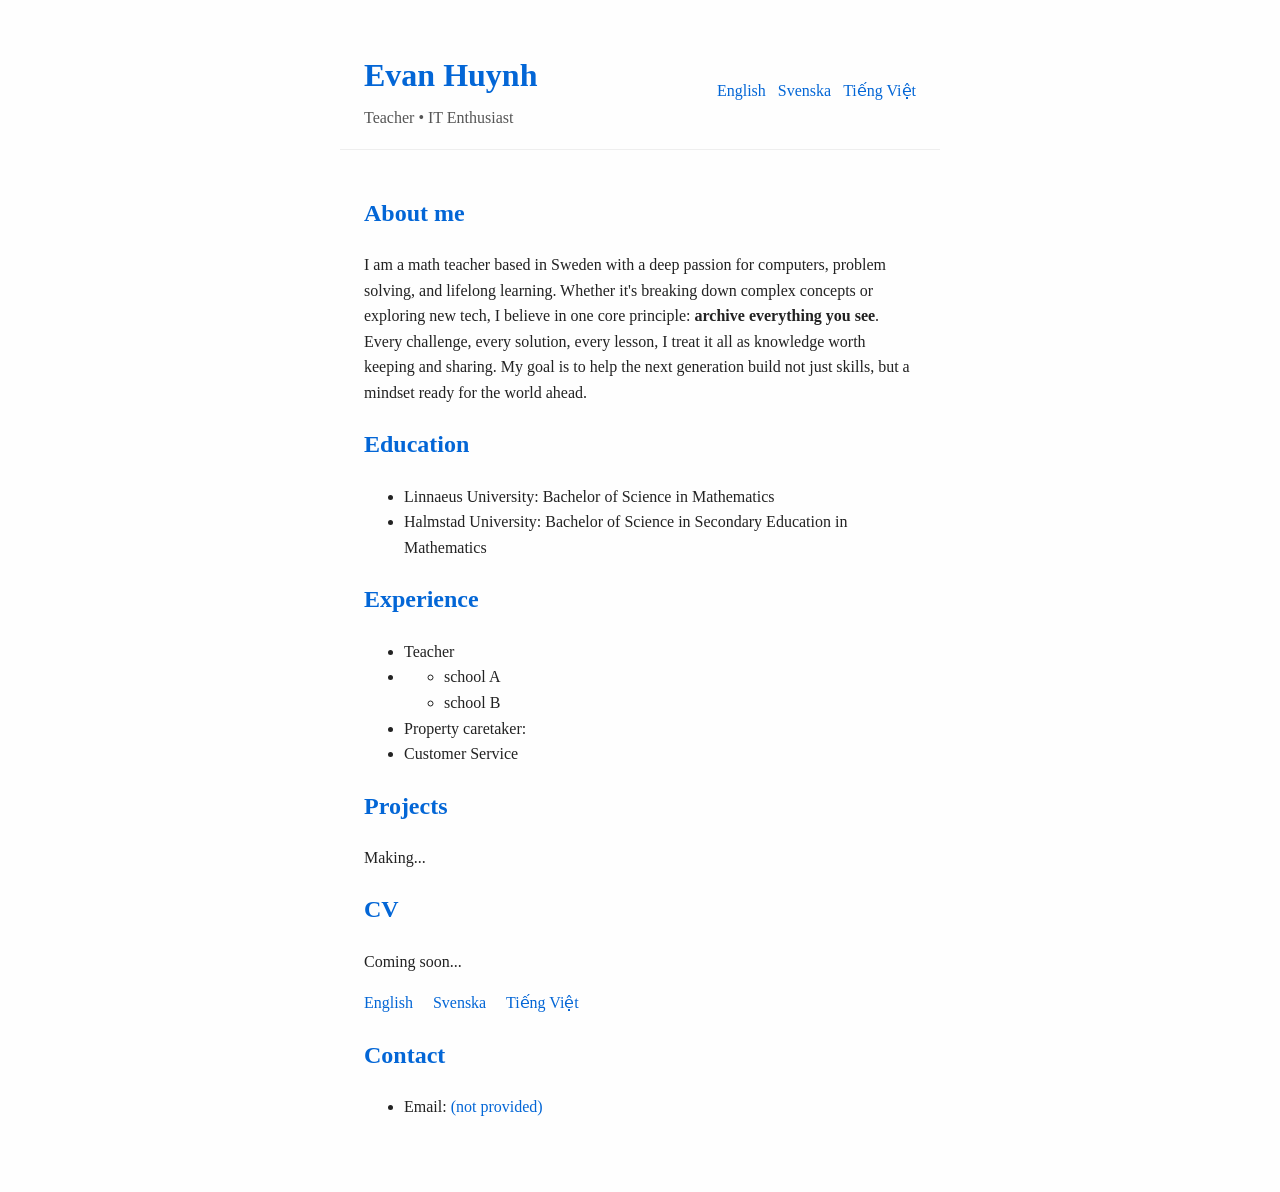
<file: index.html>
<!DOCTYPE html>
<html lang="en">
<head>
  <meta charset="utf-8">
  <meta name="viewport" content="width=device-width,initial-scale=1">
  <title>Redirecting…</title>
  <meta http-equiv="refresh" content="0;url=index_en.html">
  <link rel="stylesheet" href="style.css">
</head>
<body>
  <p>If you are not redirected automatically, follow this <a href="index_en.html">link to English</a>.</p>
</body>
</html>
<!DOCTYPE html>
<html lang="en">
<head>
  <meta charset="UTF-8" />
  <meta name="viewport" content="width=device-width, initial-scale=1" />
  <title>Evan Huynh - Landing Page</title>
  <link rel="stylesheet" href="style.css">
</head>
<body>
    <div class="layout-wrap" style="min-height:100vh;display:flex;flex-direction:row;height:100vh;">
      <!-- Sidebar / left column -->
      <aside class="sidebar" style="flex:0 0 300px;box-sizing:border-box;padding:24px;background:#fafafa;border-right:1px solid #eee;">
        <div class="brand">
          <h1 style="margin:0 0 8px 0;">Evan Huynh</h1>
          <p class="subtitle" style="margin:0 0 16px 0;color:#555;">Teacher • IT Enthusiast</p>
        </div>
        <nav class="lang-nav" style="display:flex;flex-direction:column;gap:8px;">
          <a href="index_en.html" target="content-frame">English</a>
          <a href="index_sv.html" target="content-frame">Svenska</a>
          <a href="index_vi.html" target="content-frame">Tiếng Việt</a>
        </nav>
        <div style="margin-top:18px;color:#666;font-size:0.9rem;">
          <p style="margin:0 0 6px 0">This site avoids JavaScript for language switching.</p>
          <p style="margin:0">Click a language to load the content on the right.</p>
        </div>
      </aside>

      <!-- Content / right column -->
      <main class="content" style="flex:1 1 auto;min-height:0;display:flex;flex-direction:column;">
        <iframe id="content-frame" name="content-frame" src="index_en.html" title="Content" style="width:100%;height:100%;border:0;display:block;flex:1 1 auto;">
          Your browser does not support iframes. Open the English page directly: <a href="index_en.html">English</a>
        </iframe>
      </main>
    </div>

    <footer class="site-footer" style="padding:12px 24px;border-top:1px solid #eee;background:#fff;">
      <div class="container" style="max-width:1000px;margin:0 auto;display:flex;justify-content:space-between;align-items:center;">
        <p style="margin:0">&copy; <span id="year">2025</span> Evan Huynh</p>
        <p style="margin:0;color:#666;font-size:0.85rem;">Small, static, and simple — no JavaScript for language switching.</p>
      </div>
    </footer>

    <style>
      /* Responsive behavior: stack sidebar on small viewports */
      html,body { height:100%; margin:0; padding:0; }
      .layout-wrap { box-sizing:border-box; }

      /* Base link styles inside sidebar to avoid overflow */
      .lang-nav a { display:block; word-break:break-word; }

      @media (max-width: 800px) {
        /* Stack sidebar on small screens and let the iframe fill remaining viewport */
        .layout-wrap { flex-direction: column; height:100vh; }
        .sidebar { flex: 0 0 auto; width: 100%; border-right: none; border-bottom: 1px solid #eee; padding:12px; }
        .sidebar h1 { font-size:1.25rem; margin-bottom:6px; }
        .sidebar .subtitle { font-size:0.9rem; }
        .lang-nav { gap:6px; }
        .lang-nav a { padding:6px 0; font-size:1rem; }

        /* Ensure the content column grows and the iframe fills available space without causing page overflow */
        .content { flex: 1 1 auto; min-height:0; display:flex; flex-direction:column; }
        .content iframe { flex:1 1 auto; height:auto; min-height:0; }

        /* Prevent horizontal overflow from long content inside iframe or sidebar */
        body, .layout-wrap, .sidebar, .content, iframe { max-width:100%; overflow-x:hidden; }
      }
    </style>
</body>
</html>
</file>
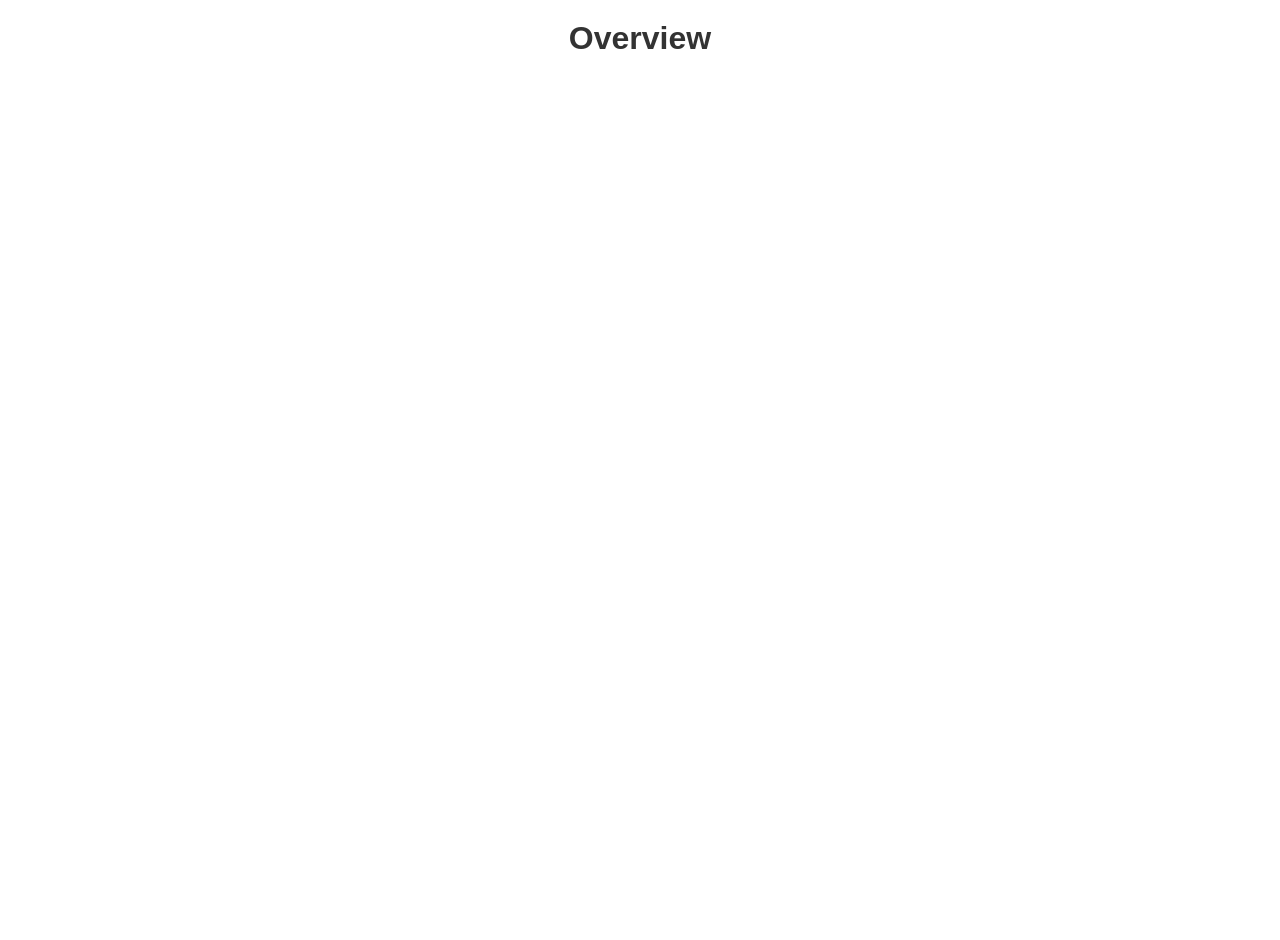
<file: Maple-Progression-Tracker/index.html>
<!DOCTYPE html>
<html lang="en">
<head>
    <meta charset="UTF-8"/>
    <meta content="width=device-width, initial-scale=1" name="viewport"/>
    <title>MapleStory Tracker</title>
    <meta content="0;url=html/overview.html" http-equiv="refresh">
</head>
<body>
<p>Redirecting to <a href="html/overview.html">overview page</a>...</p>
</body>
</html>
</file>
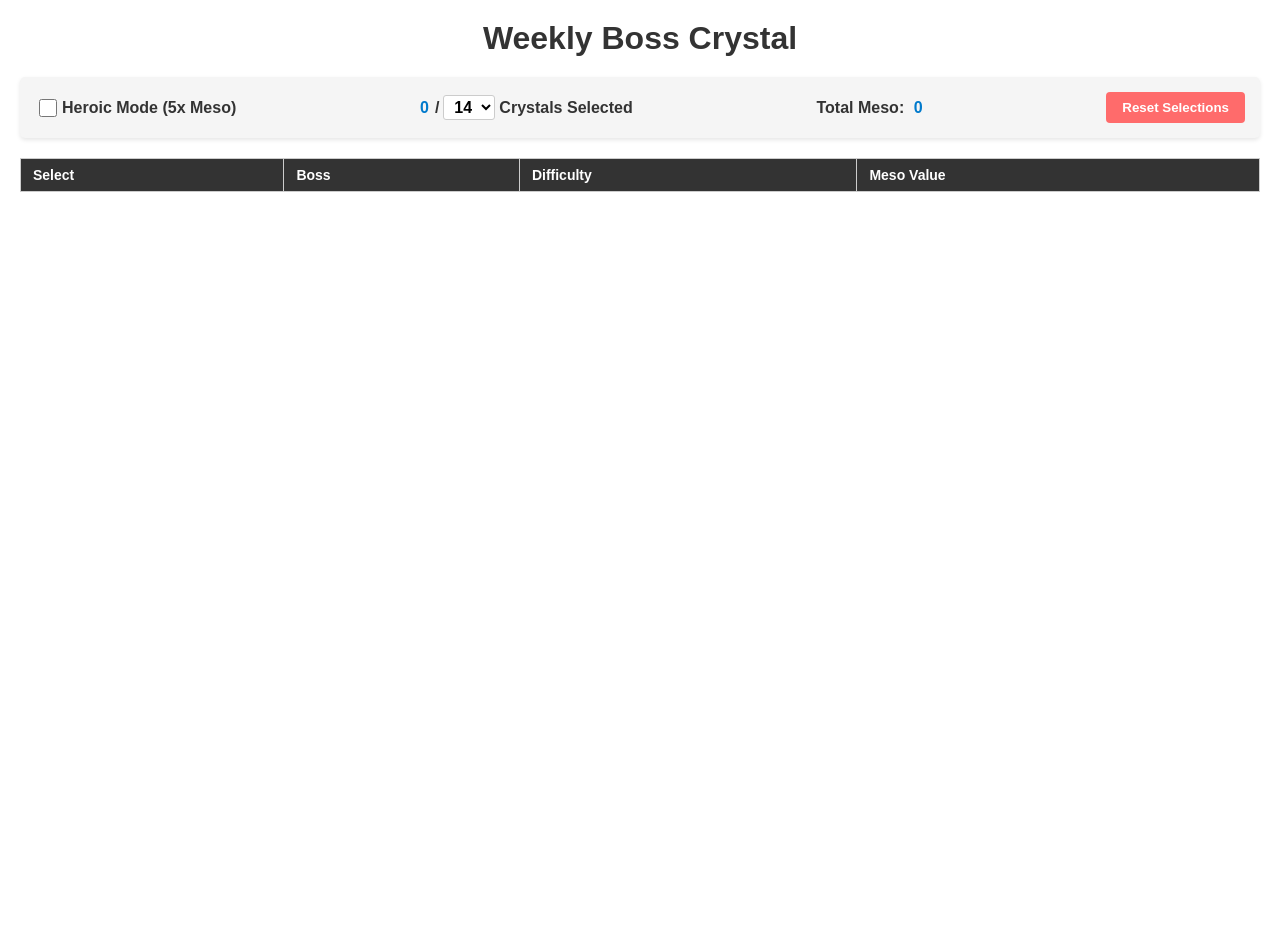
<file: Maple-Toolkit/index.html>
<!DOCTYPE html>
<html lang="en">
<head>
    <meta charset="UTF-8"/>
    <meta content="width=device-width, initial-scale=1" name="viewport"/>
    <title>MapleStory Toolkit</title>
    <meta content="0;url=html/bosscrystal_weekly.html" http-equiv="refresh">
</head>
<body>
<p>Redirecting to <a href="html/bosscrystal_weekly.html">boss crystal page</a>...</p>
</body>
</html>
</file>
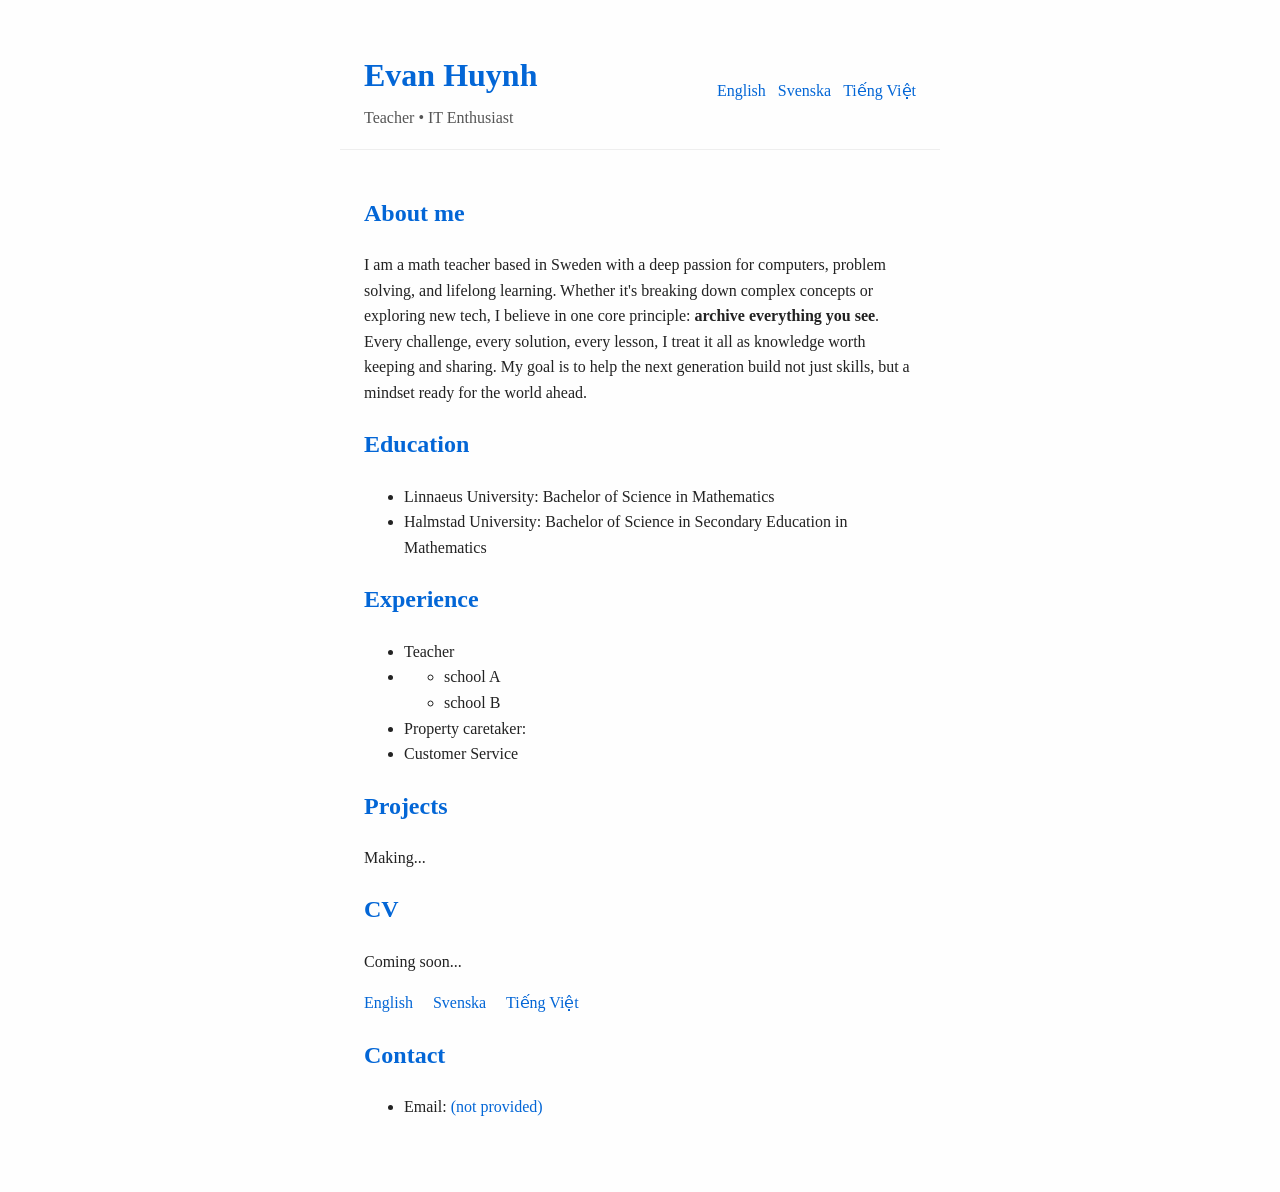
<file: index_en.html>
<!DOCTYPE html>
<html lang="en">
<head>
  <meta charset="utf-8">
  <meta name="viewport" content="width=device-width,initial-scale=1">
  <title>Evan Huynh — English</title>
  <link rel="stylesheet" href="style.css">
</head>
<body>
  <header class="top-nav" style="padding:18px 24px;border-bottom:1px solid #eee;display:flex;justify-content:space-between;align-items:center;">
    <div>
      <h1 style="margin:0;">Evan Huynh</h1>
      <p class="subtitle" style="margin:4px 0 0 0;color:#555;">Teacher • IT Enthusiast</p>
    </div>
    <nav style="display:flex;gap:12px;align-items:center;">
      <a href="index_en.html">English</a>
      <a href="index_sv.html">Svenska</a>
      <a href="index_vi.html">Tiếng Việt</a>
    </nav>
  </header>

  <main style="padding:24px;">
    <section id="whoami">
      <h2>About me</h2>
      <p>I am a math teacher based in Sweden with a deep passion for computers, problem solving, and lifelong learning. Whether it's breaking down complex concepts or exploring new tech, I believe in one core principle: <strong>archive everything you see</strong>. Every challenge, every solution, every lesson, I treat it all as knowledge worth keeping and sharing. My goal is to help the next generation build not just skills, but a mindset ready for the world ahead.</p>
    </section>

    <section id="education">
      <h2>Education</h2>
      <ul>
        <li>Linnaeus University: Bachelor of Science in Mathematics</li>
        <li>Halmstad University: Bachelor of Science in Secondary Education in Mathematics</li>
      </ul>
    </section>

    <section id="experience">
      <h2>Experience</h2>
      <ul>
        <li>Teacher</li>
        <li>
          <ul>
            <li>school A</li>
            <li>school B</li>
          </ul>
        </li>
        <li>Property caretaker:</li>
        <li>Customer Service</li>
      </ul>
    </section>

    <section id="project">
      <h2>Projects</h2>
      <p>Making...</p>
    </section>

    <section id="cv">
      <h2>CV</h2>
      <p>Coming soon...</p>
      <p class="cv-links">
        <a href="#">English</a>
        <a href="#">Svenska</a>
        <a href="#">Tiếng Việt</a>
      </p>
    </section>

    <section id="contact">
      <h2>Contact</h2>
      <ul>
        <li>Email: <a href="mailto:">(not provided)</a></li>
      </ul>
    </section>
  </main>
</body>
</html>
</file>
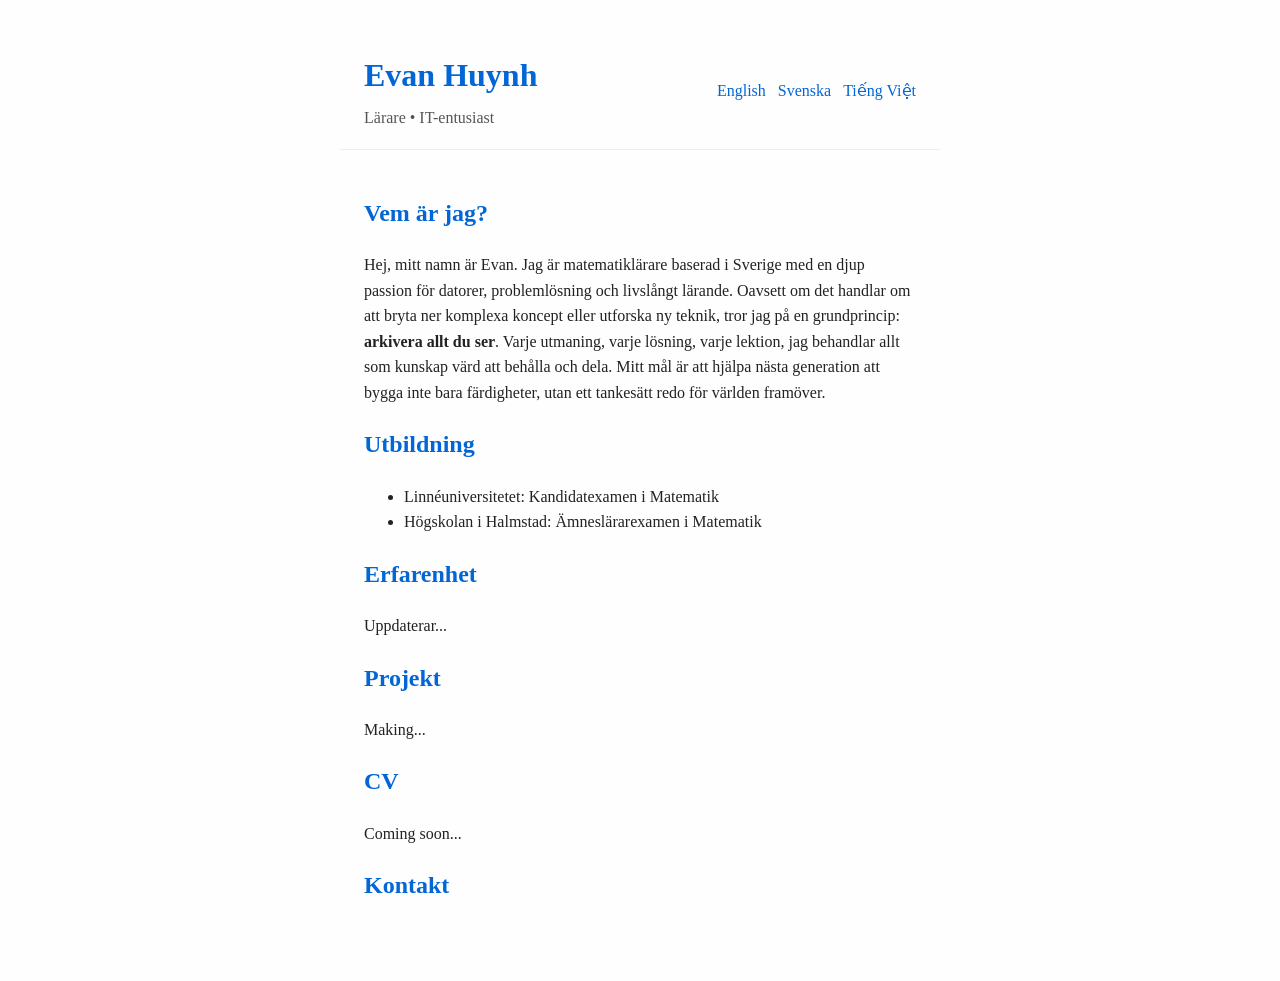
<file: index_sv.html>
<!DOCTYPE html>
<html lang="sv">
<head>
  <meta charset="utf-8">
  <meta name="viewport" content="width=device-width,initial-scale=1">
  <title>Evan Huynh — Svenska</title>
  <link rel="stylesheet" href="style.css">
</head>
<body>
  <header class="top-nav" style="padding:18px 24px;border-bottom:1px solid #eee;display:flex;justify-content:space-between;align-items:center;">
    <div>
      <h1 style="margin:0;">Evan Huynh</h1>
      <p class="subtitle" style="margin:4px 0 0 0;color:#555;">Lärare • IT-entusiast</p>
    </div>
    <nav style="display:flex;gap:12px;align-items:center;">
      <a href="index_en.html">English</a>
      <a href="index_sv.html">Svenska</a>
      <a href="index_vi.html">Tiếng Việt</a>
    </nav>
  </header>

  <main style="padding:24px;">
    <section id="whoami">
      <h2>Vem är jag?</h2>
      <p>Hej, mitt namn är Evan. Jag är matematiklärare baserad i Sverige med en djup passion för datorer, problemlösning och livslångt lärande. Oavsett om det handlar om att bryta ner komplexa koncept eller utforska ny teknik, tror jag på en grundprincip: <strong>arkivera allt du ser</strong>. Varje utmaning, varje lösning, varje lektion, jag behandlar allt som kunskap värd att behålla och dela. Mitt mål är att hjälpa nästa generation att bygga inte bara färdigheter, utan ett tankesätt redo för världen framöver.</p>
    </section>

    <section id="education">
      <h2>Utbildning</h2>
      <ul>
        <li>Linnéuniversitetet: Kandidatexamen i Matematik</li>
        <li>Högskolan i Halmstad: Ämneslärarexamen i Matematik</li>
      </ul>
    </section>

    <section id="experience">
      <h2>Erfarenhet</h2>
      <p>Uppdaterar...</p>
    </section>

    <section id="project">
      <h2>Projekt</h2>
      <p>Making...</p>
    </section>

    <section id="cv">
      <h2>CV</h2>
      <p>Coming soon...</p>
    </section>

    <section id="contact">
      <h2>Kontakt</h2>
    </section>
  </main>
</body>
</html>
</file>
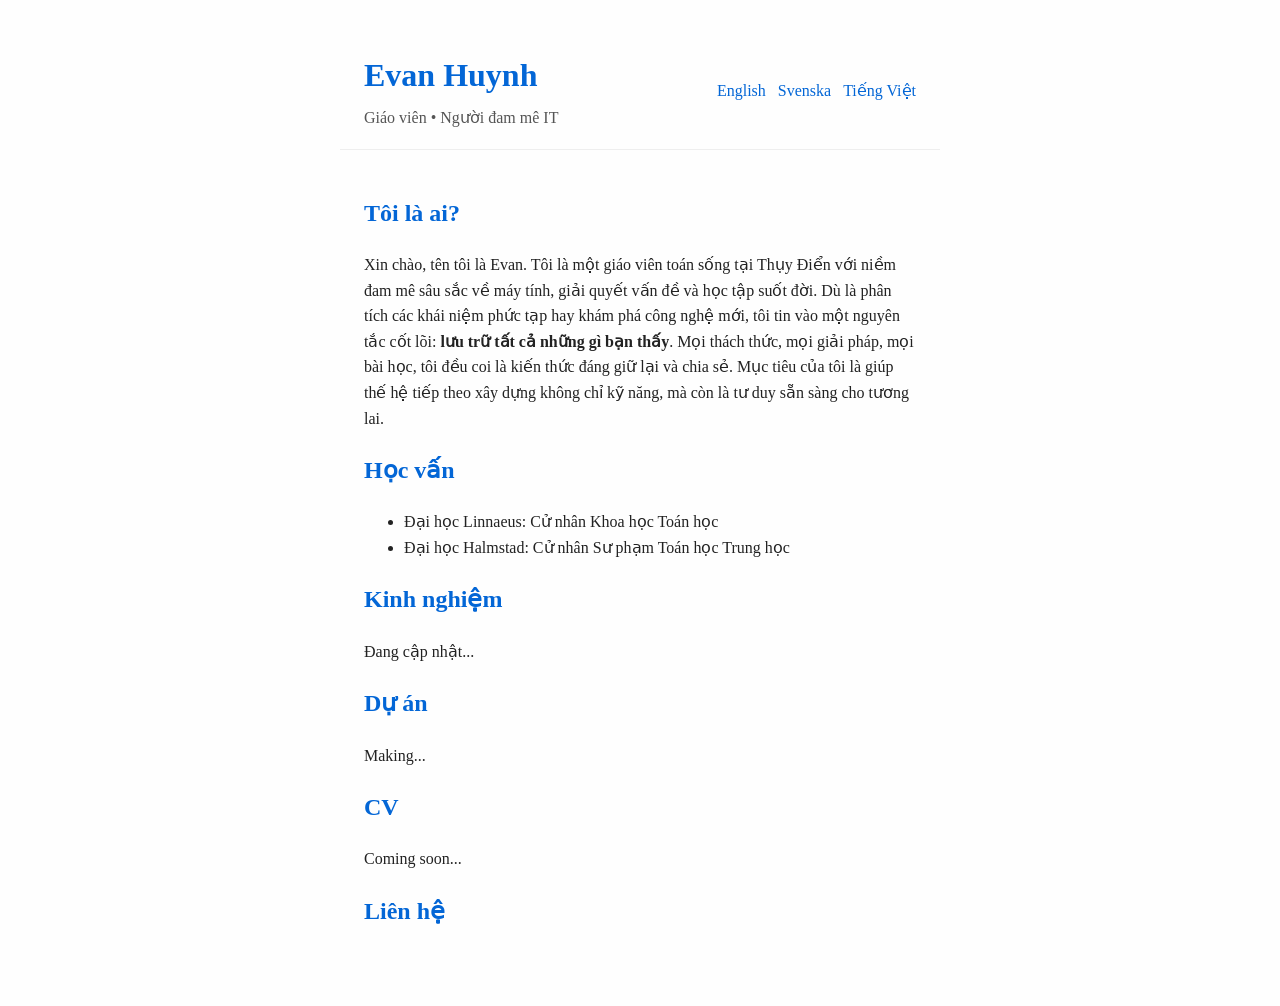
<file: index_vi.html>
<!DOCTYPE html>
<html lang="vi">
<head>
  <meta charset="utf-8">
  <meta name="viewport" content="width=device-width,initial-scale=1">
  <title>Evan Huynh — Tiếng Việt</title>
  <link rel="stylesheet" href="style.css">
</head>
<body>
  <header class="top-nav" style="padding:18px 24px;border-bottom:1px solid #eee;display:flex;justify-content:space-between;align-items:center;">
    <div>
      <h1 style="margin:0;">Evan Huynh</h1>
      <p class="subtitle" style="margin:4px 0 0 0;color:#555;">Giáo viên • Người đam mê IT</p>
    </div>
    <nav style="display:flex;gap:12px;align-items:center;">
      <a href="index_en.html">English</a>
      <a href="index_sv.html">Svenska</a>
      <a href="index_vi.html">Tiếng Việt</a>
    </nav>
  </header>

  <main style="padding:24px;">
    <section id="whoami">
      <h2>Tôi là ai?</h2>
      <p>Xin chào, tên tôi là Evan. Tôi là một giáo viên toán sống tại Thụy Điển với niềm đam mê sâu sắc về máy tính, giải quyết vấn đề và học tập suốt đời. Dù là phân tích các khái niệm phức tạp hay khám phá công nghệ mới, tôi tin vào một nguyên tắc cốt lõi: <strong>lưu trữ tất cả những gì bạn thấy</strong>. Mọi thách thức, mọi giải pháp, mọi bài học, tôi đều coi là kiến thức đáng giữ lại và chia sẻ. Mục tiêu của tôi là giúp thế hệ tiếp theo xây dựng không chỉ kỹ năng, mà còn là tư duy sẵn sàng cho tương lai.</p>
    </section>

    <section id="education">
      <h2>Học vấn</h2>
      <ul>
        <li>Đại học Linnaeus: Cử nhân Khoa học Toán học</li>
        <li>Đại học Halmstad: Cử nhân Sư phạm Toán học Trung học</li>
      </ul>
    </section>

    <section id="experience">
      <h2>Kinh nghiệm</h2>
      <p>Đang cập nhật...</p>
    </section>

    <section id="project">
      <h2>Dự án</h2>
      <p>Making...</p>
    </section>

    <section id="cv">
      <h2>CV</h2>
      <p>Coming soon...</p>
    </section>

    <section id="contact">
      <h2>Liên hệ</h2>
    </section>
  </main>
</body>
</html>
</file>
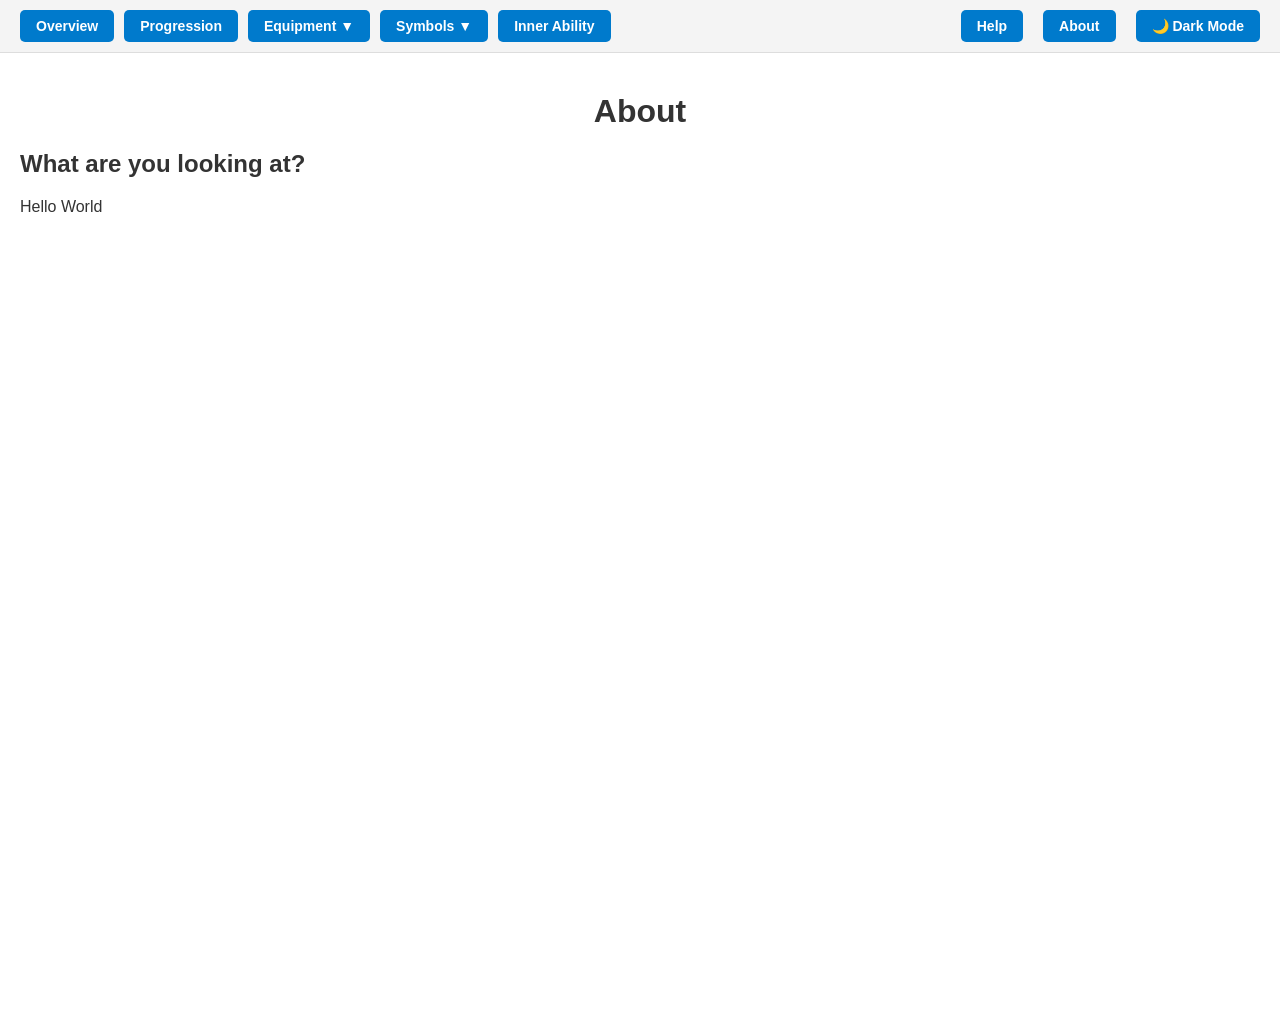
<file: Maple-Progression-Tracker/html/about.html>
<!DOCTYPE html>
<html lang="en">
<head>
    <meta charset="UTF-8"/>
    <meta content="width=device-width, initial-scale=1" name="viewport"/>
    <link href="../style/style.css" id="themeStylesheet" rel="stylesheet"/>
    <link href="../style/about.css" rel="stylesheet"/>
</head>
<body>
<div id="container">
    <h1>About</h1>
    <div class="about-content" id="aboutView">
        <div class="help-section">
            <h2>What are you looking at?</h2>
            <p>Hello World</p>
        </div>
    </div>
</div>
<script src="../script/about.js" type="module"></script>
</body>
</html>
</file>
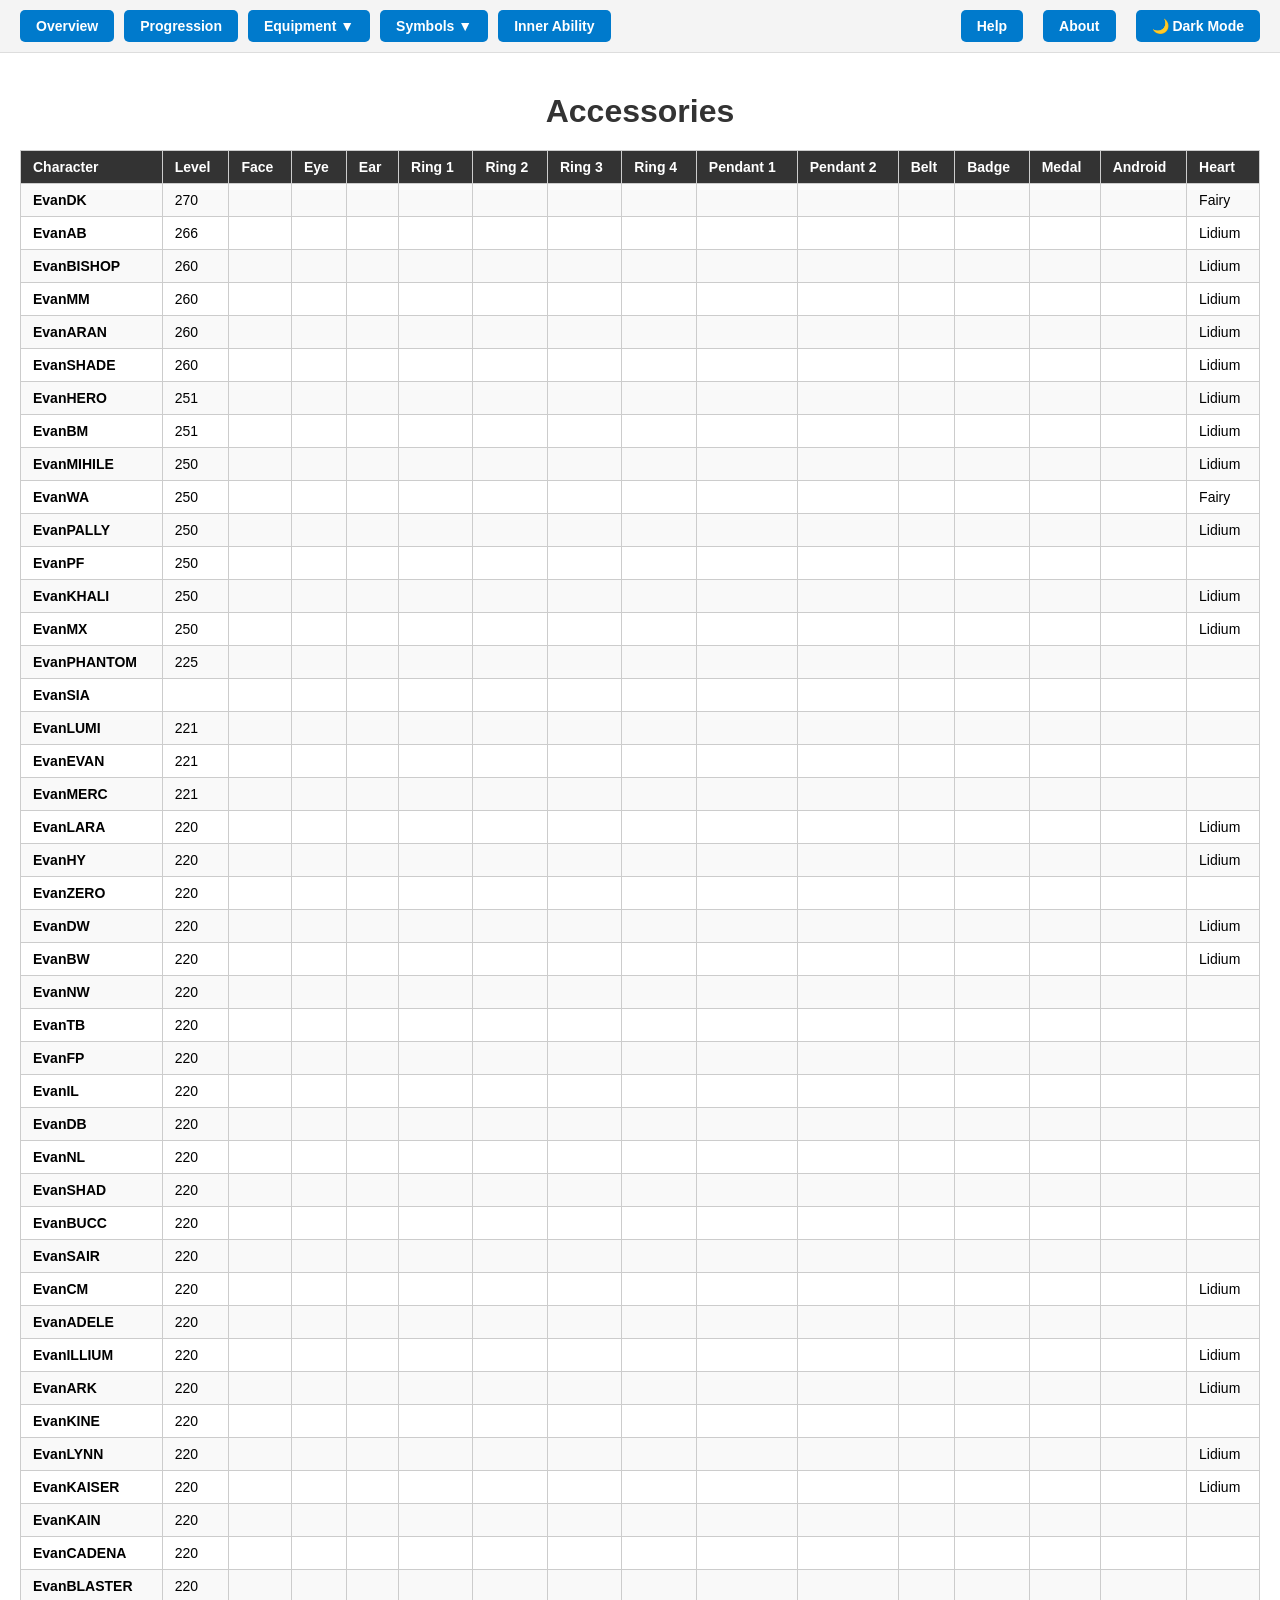
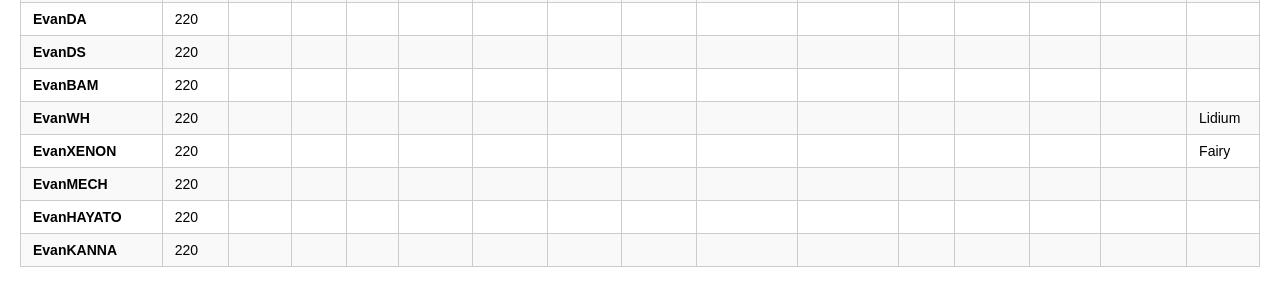
<file: Maple-Progression-Tracker/html/accessory.html>
<!DOCTYPE html>
<html lang="en">
<head>
    <meta charset="UTF-8"/>
    <meta content="width=device-width, initial-scale=1" name="viewport"/>
    <link href="../style/style.css" id="themeStylesheet" rel="stylesheet"/>
</head>
<body>
<div id="container">
    <h1>Accessories</h1>
    <div id="accessoryView">
        <table class="data-table" id="accessoryTable">
            <thead></thead>
            <tbody></tbody>
        </table>
    </div>
</div>
<script src="../script/accessory.js" type="module"></script>
</body>
</html>
</file>
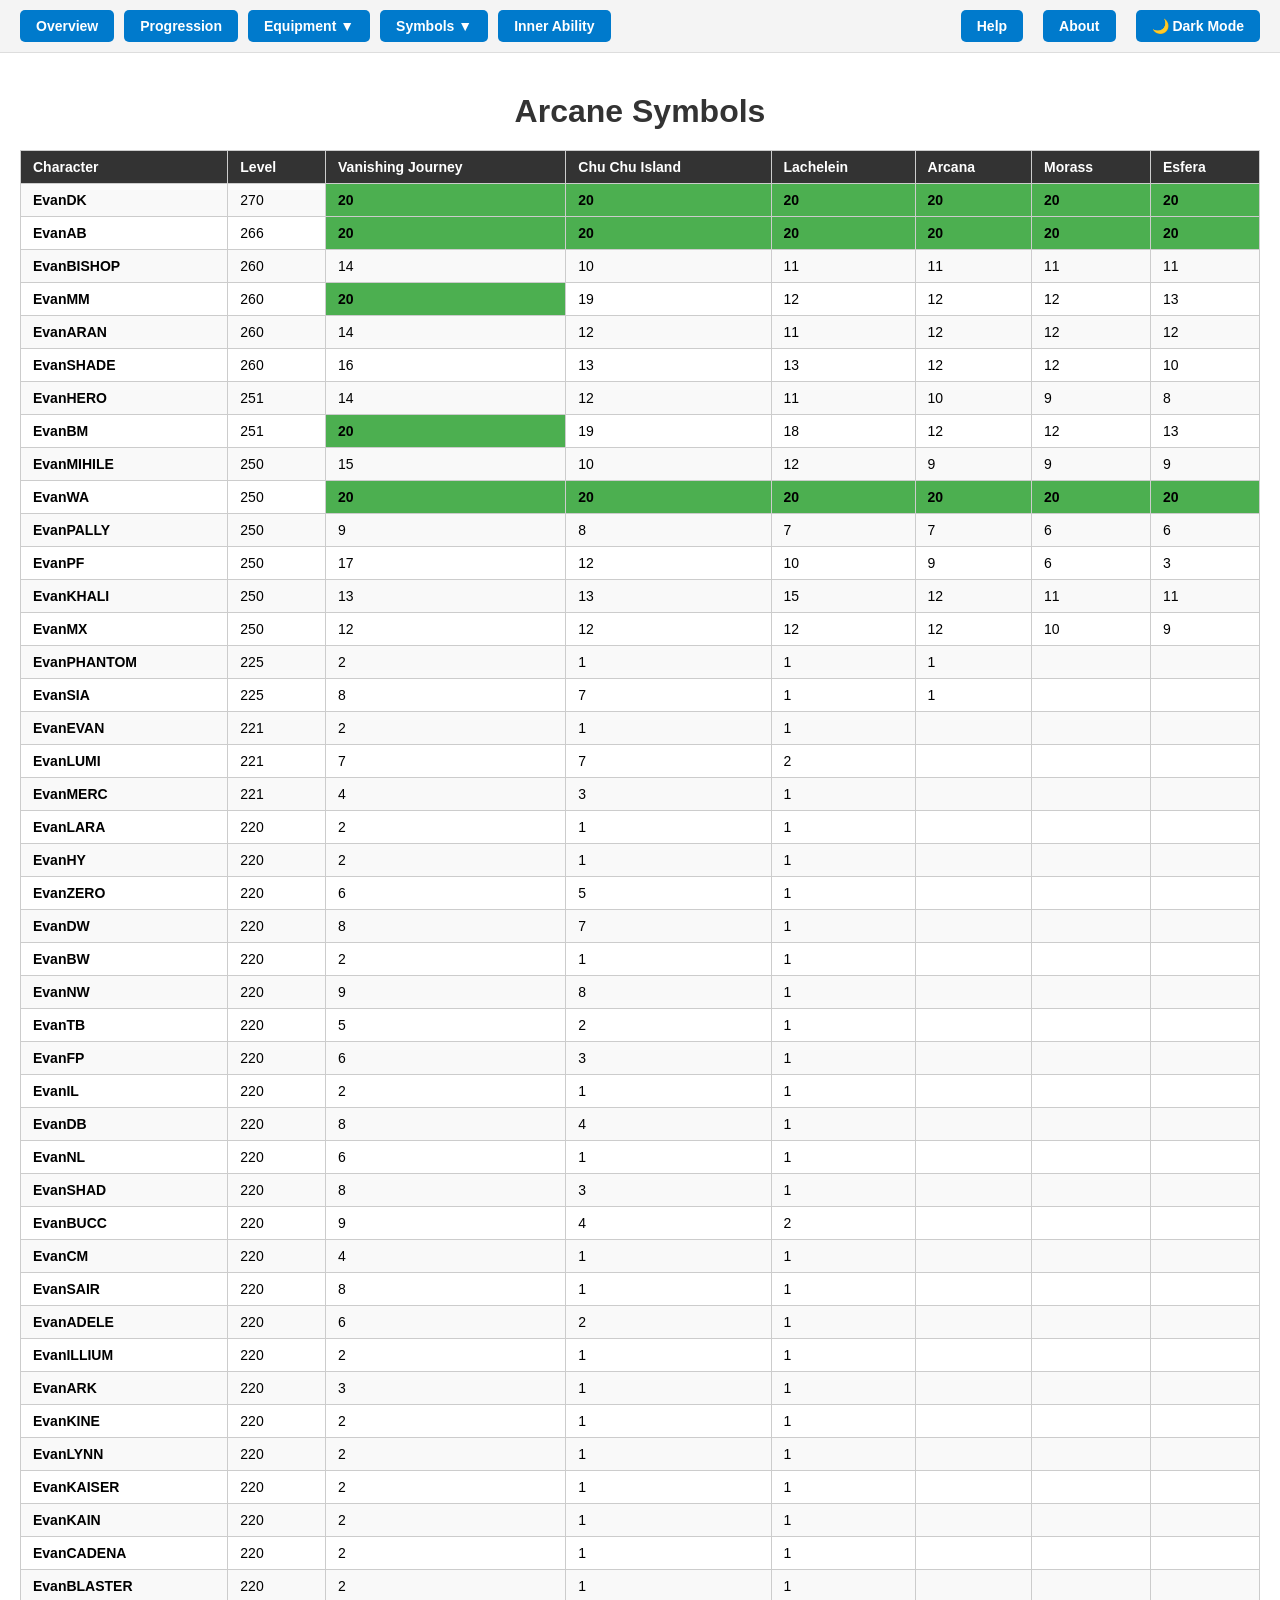
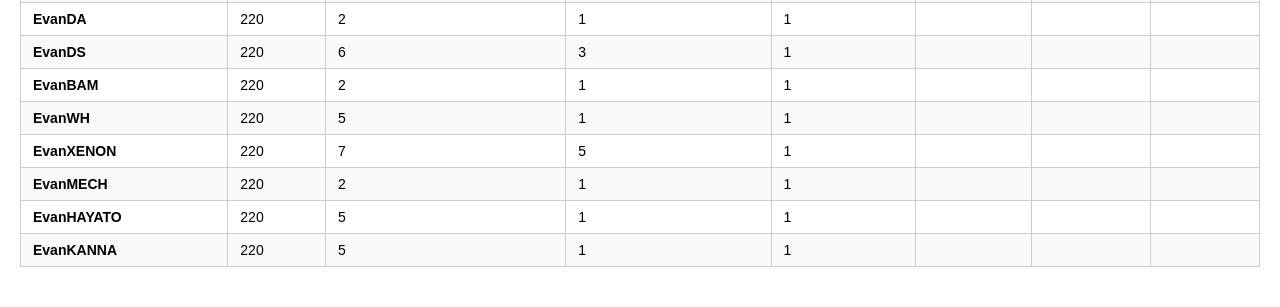
<file: Maple-Progression-Tracker/html/arcane.html>
<!DOCTYPE html>
<html lang="en">
<head>
    <meta charset="UTF-8"/>
    <meta content="width=device-width, initial-scale=1" name="viewport"/>
    <link href="../style/style.css" id="themeStylesheet" rel="stylesheet"/>
</head>
<body>
<div id="container">
    <h1>Arcane Symbols</h1>
    <div id="arcaneView">
        <table class="data-table" id="arcaneTable">
            <thead></thead>
            <tbody></tbody>
        </table>
    </div>
</div>
<script src="../script/arcane.js" type="module"></script>
</body>
</html>
</file>
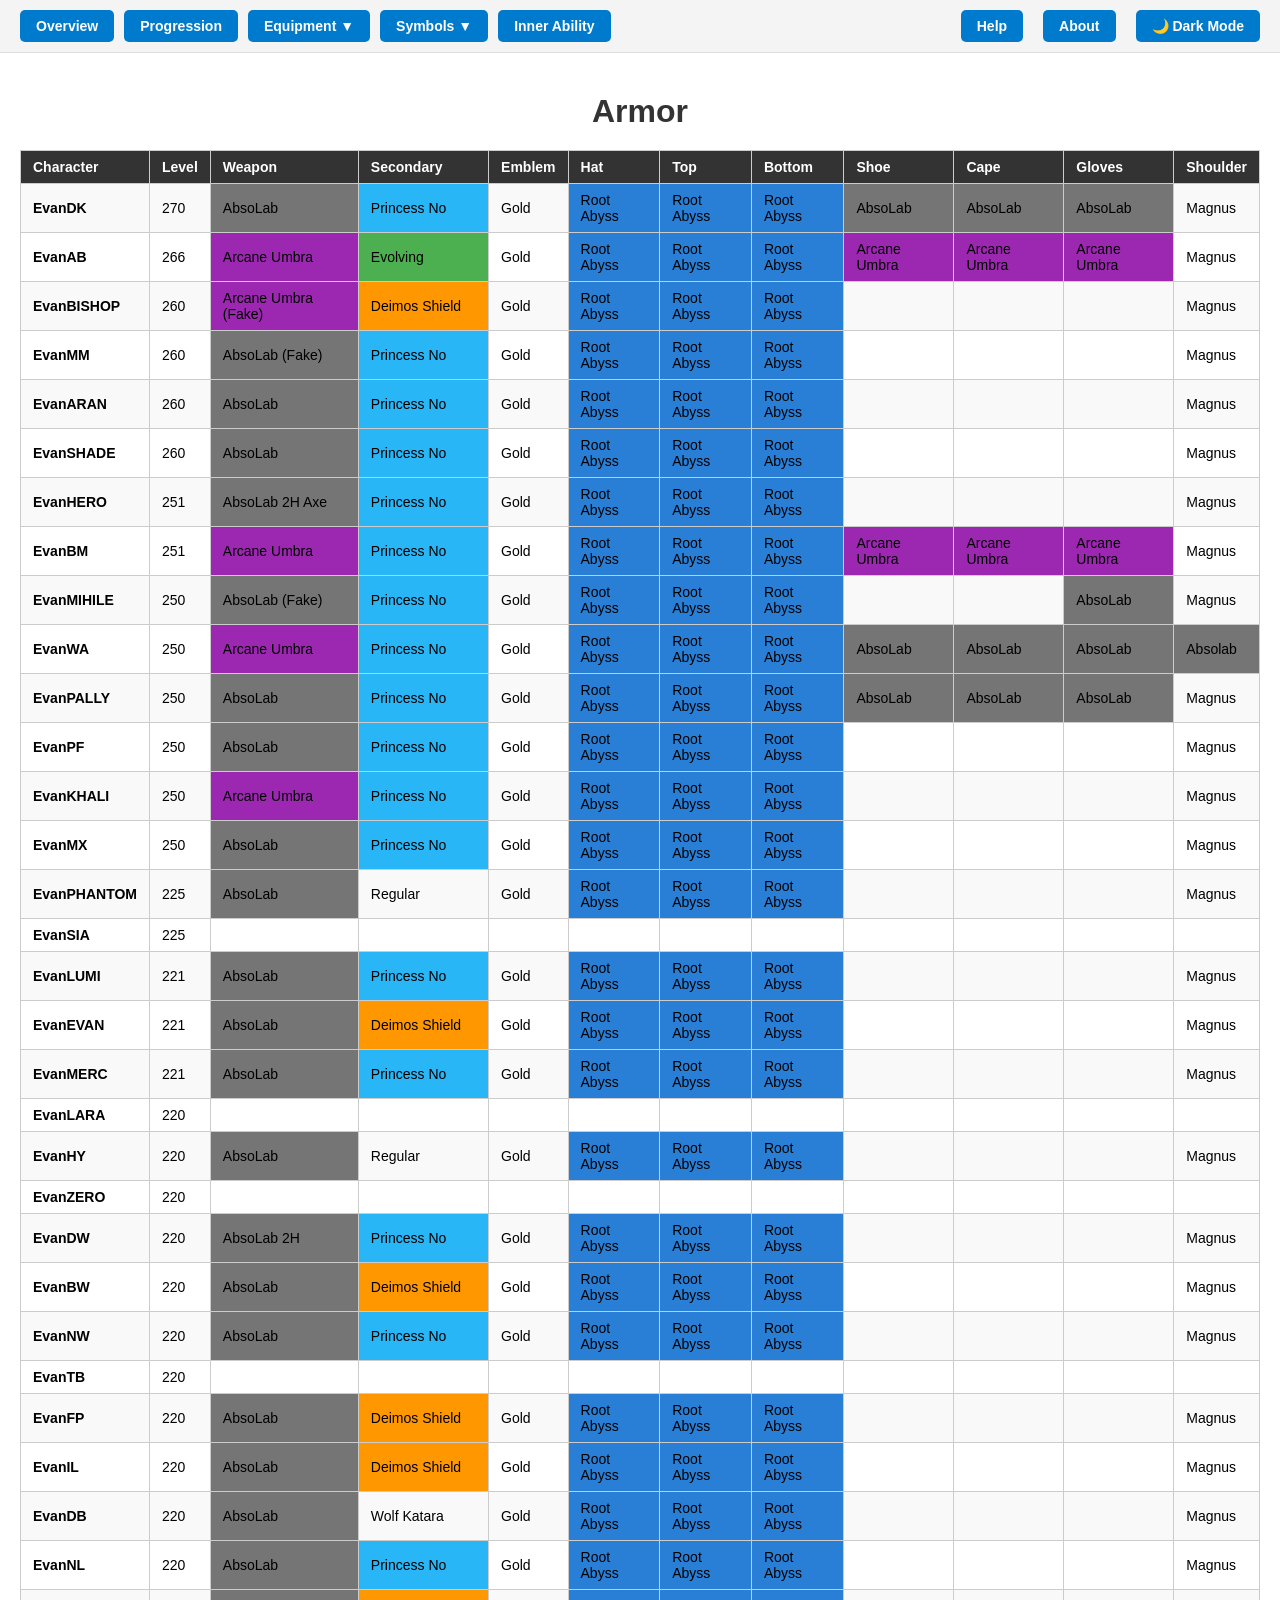
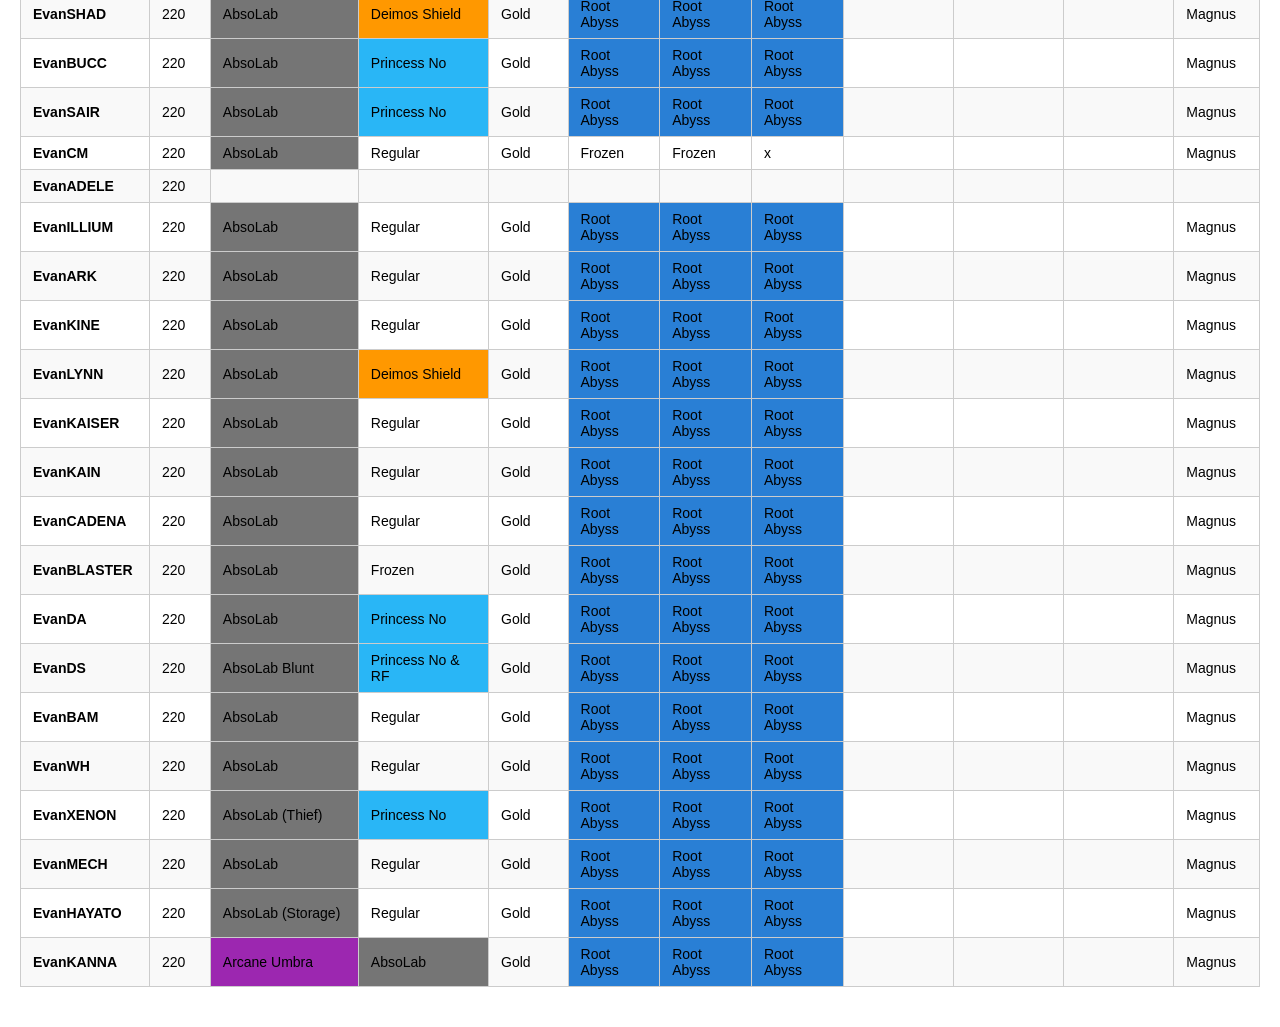
<file: Maple-Progression-Tracker/html/armor.html>
<!DOCTYPE html>
<html lang="en">
<head>
    <meta charset="UTF-8"/>
    <meta content="width=device-width, initial-scale=1" name="viewport"/>
    <link href="../style/style.css" id="themeStylesheet" rel="stylesheet"/>
    <link href="../style/armor.css" rel="stylesheet"/>
</head>
<body>
<div id="container">
    <h1>Armor</h1>
    <div id="armorView">
        <table class="data-table" id="armorTable">
            <thead></thead>
            <tbody></tbody>
        </table>
    </div>
    <script src="../script/armor.js" type="module"></script>
</body>
</html>
</file>
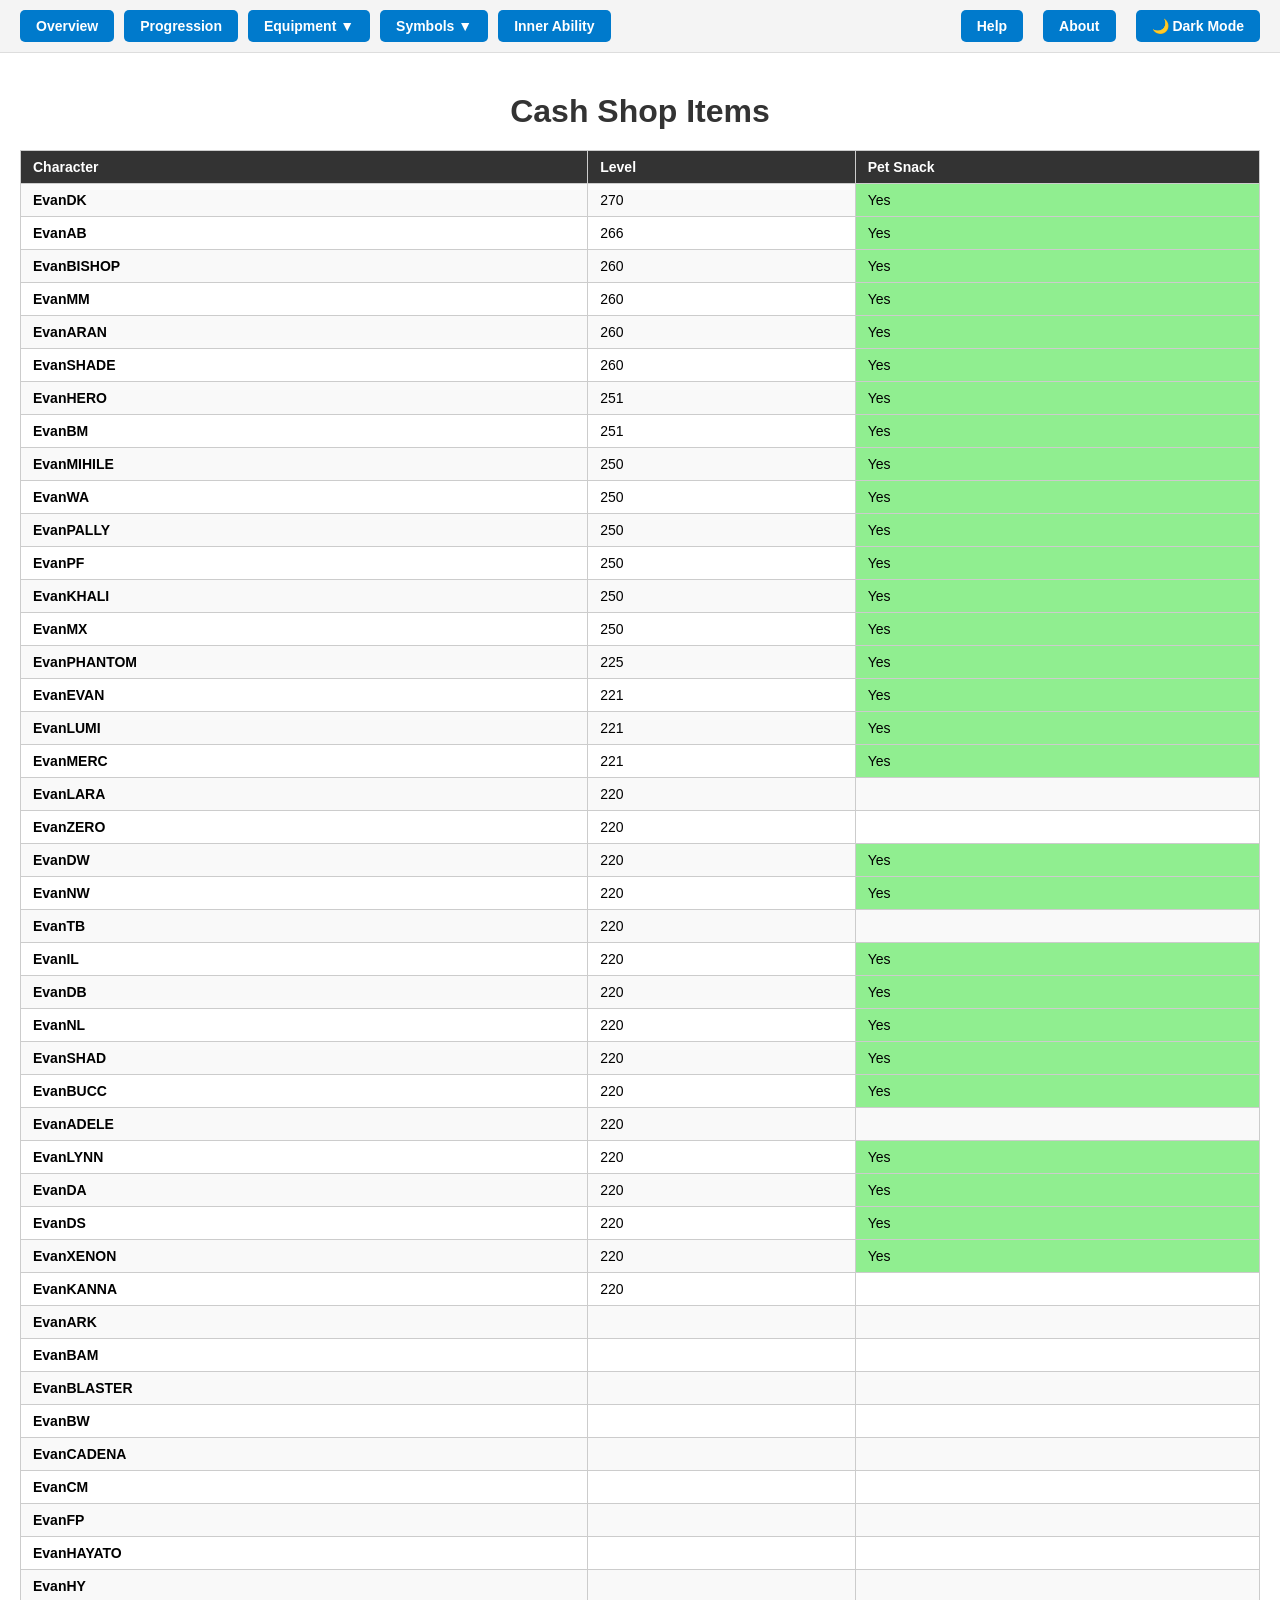
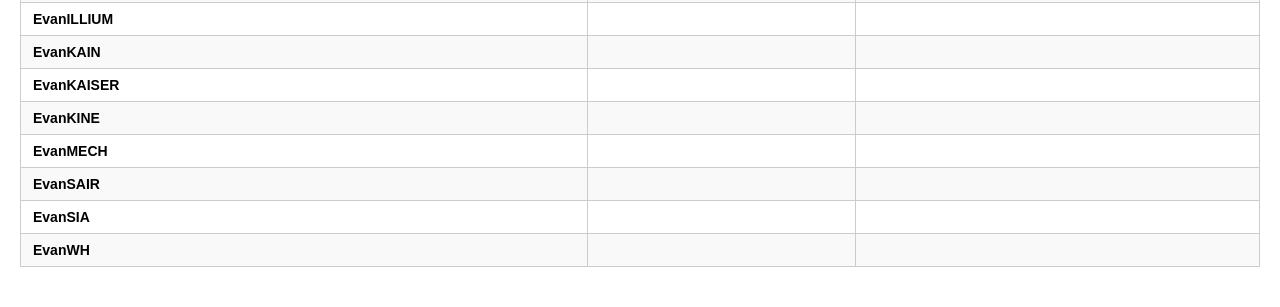
<file: Maple-Progression-Tracker/html/cash.html>
<!DOCTYPE html>
<html lang="en">
<head>
    <meta charset="UTF-8"/>
    <meta content="width=device-width, initial-scale=1" name="viewport"/>
    <link href="../style/style.css" id="themeStylesheet" rel="stylesheet"/>
    <link href="../style/cash.css" rel="stylesheet"/>
</head>
<body>
<div id="container">
    <h1>Cash Shop Items</h1>
    <div id="cashView">
        <table class="data-table" id="cashTable">
            <thead></thead>
            <tbody></tbody>
        </table>
    </div>
</div>
<script src="../script/cash.js" type="module"></script>
</body>
</html>
</file>
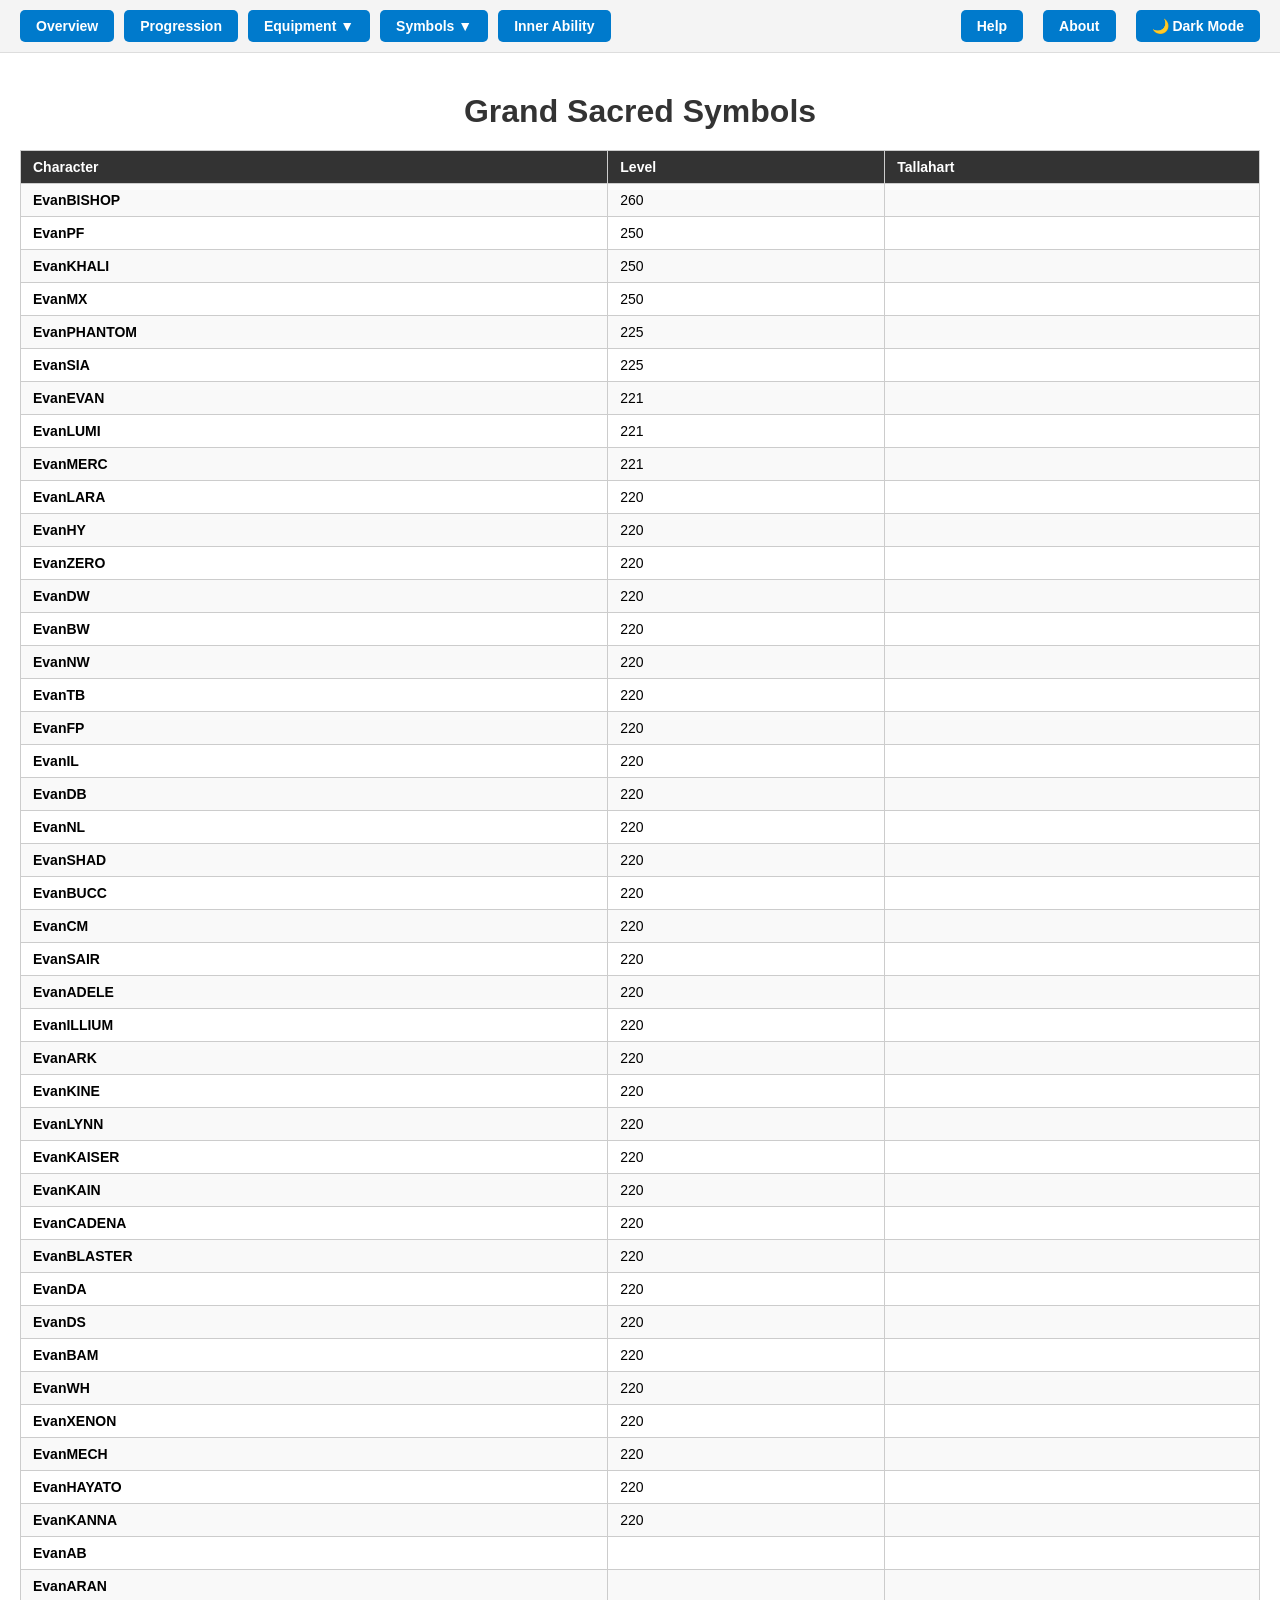
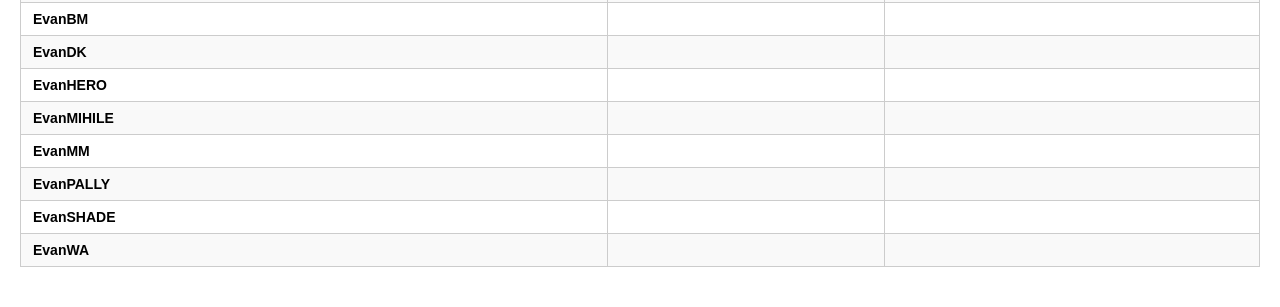
<file: Maple-Progression-Tracker/html/grandsacred.html>
<!DOCTYPE html>
<html lang="en">
<head>
    <meta charset="UTF-8"/>
    <meta content="width=device-width, initial-scale=1" name="viewport"/>
    <link href="../style/style.css" id="themeStylesheet" rel="stylesheet"/>
    <link href="../style/grandsacred.css" rel="stylesheet"/>
</head>
<body>
<div id="container">
    <h1>Grand Sacred Symbols</h1>
    <div id="grandSacredView">
        <table class="data-table" id="grandSacredTable">
            <thead></thead>
            <tbody></tbody>
        </table>
    </div>
</div>
<script src="../script/grandsacred.js" type="module"></script>
</body>
</html>
</file>
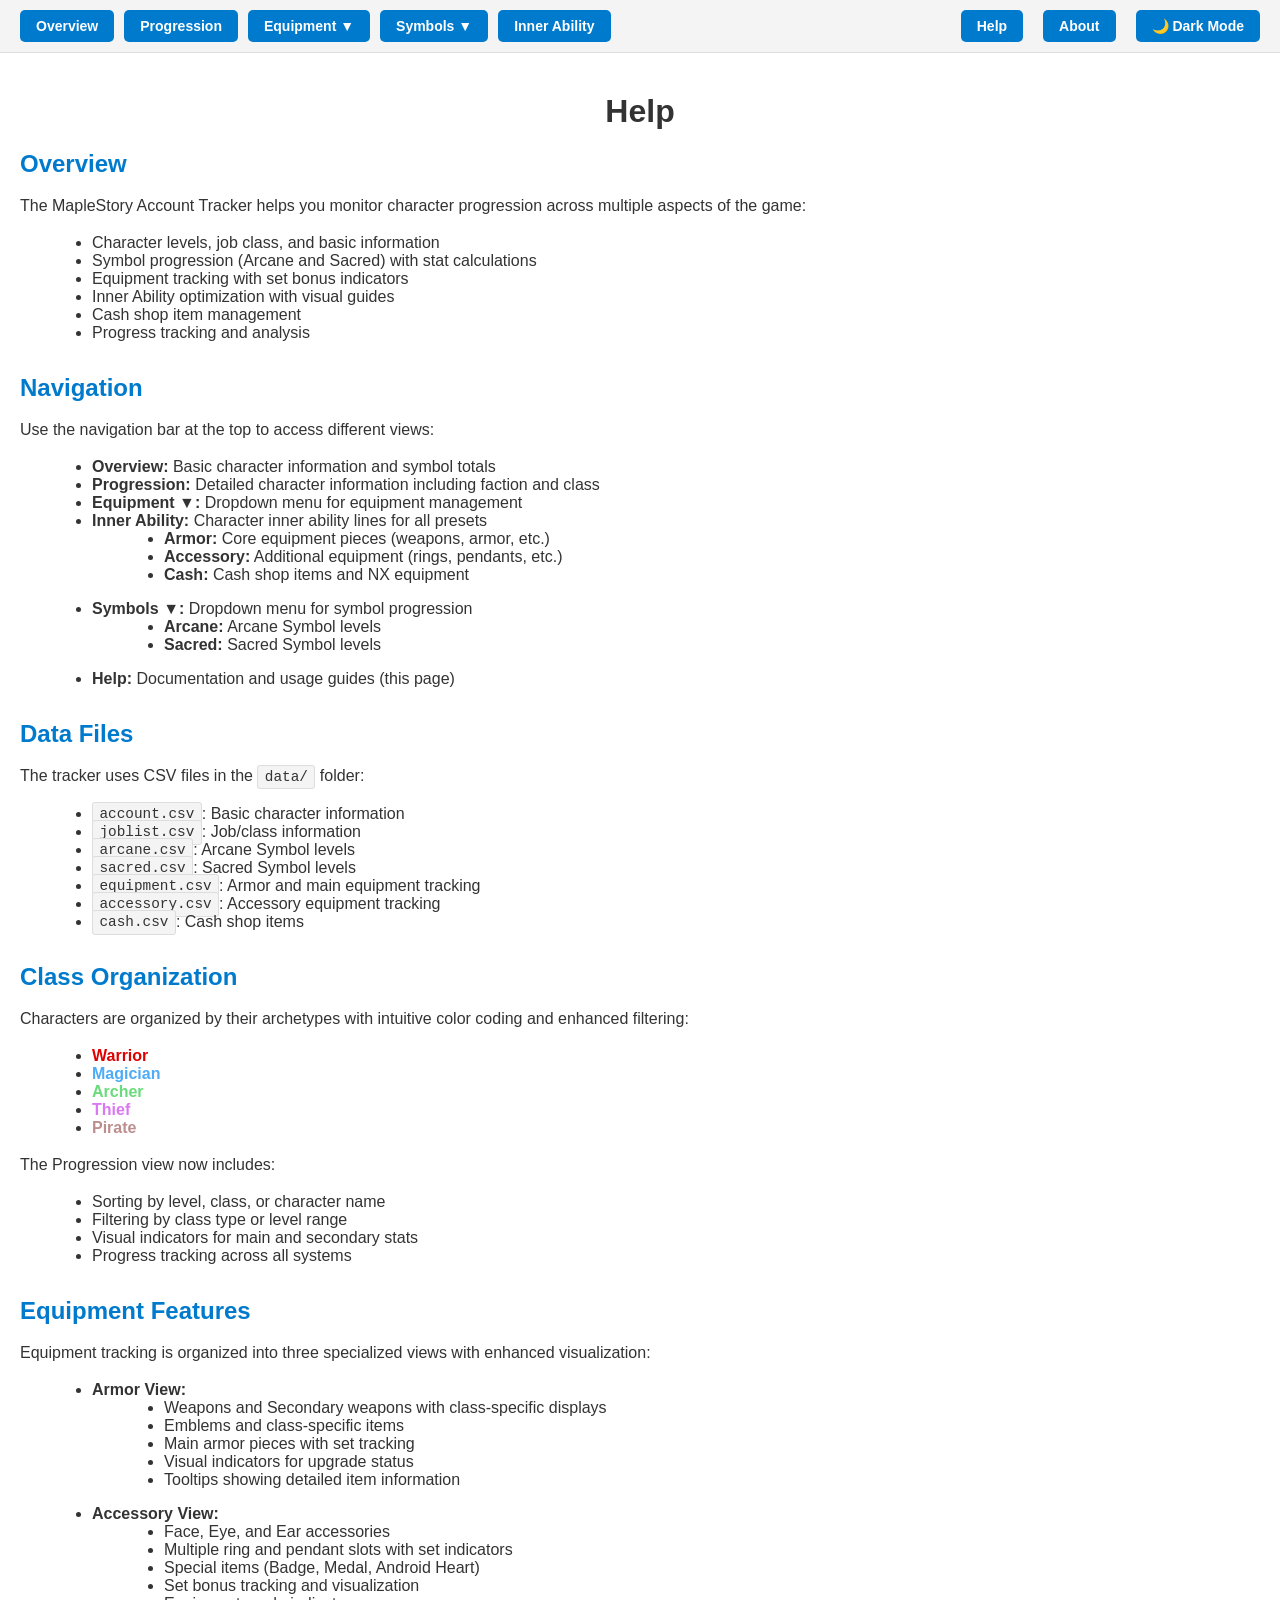
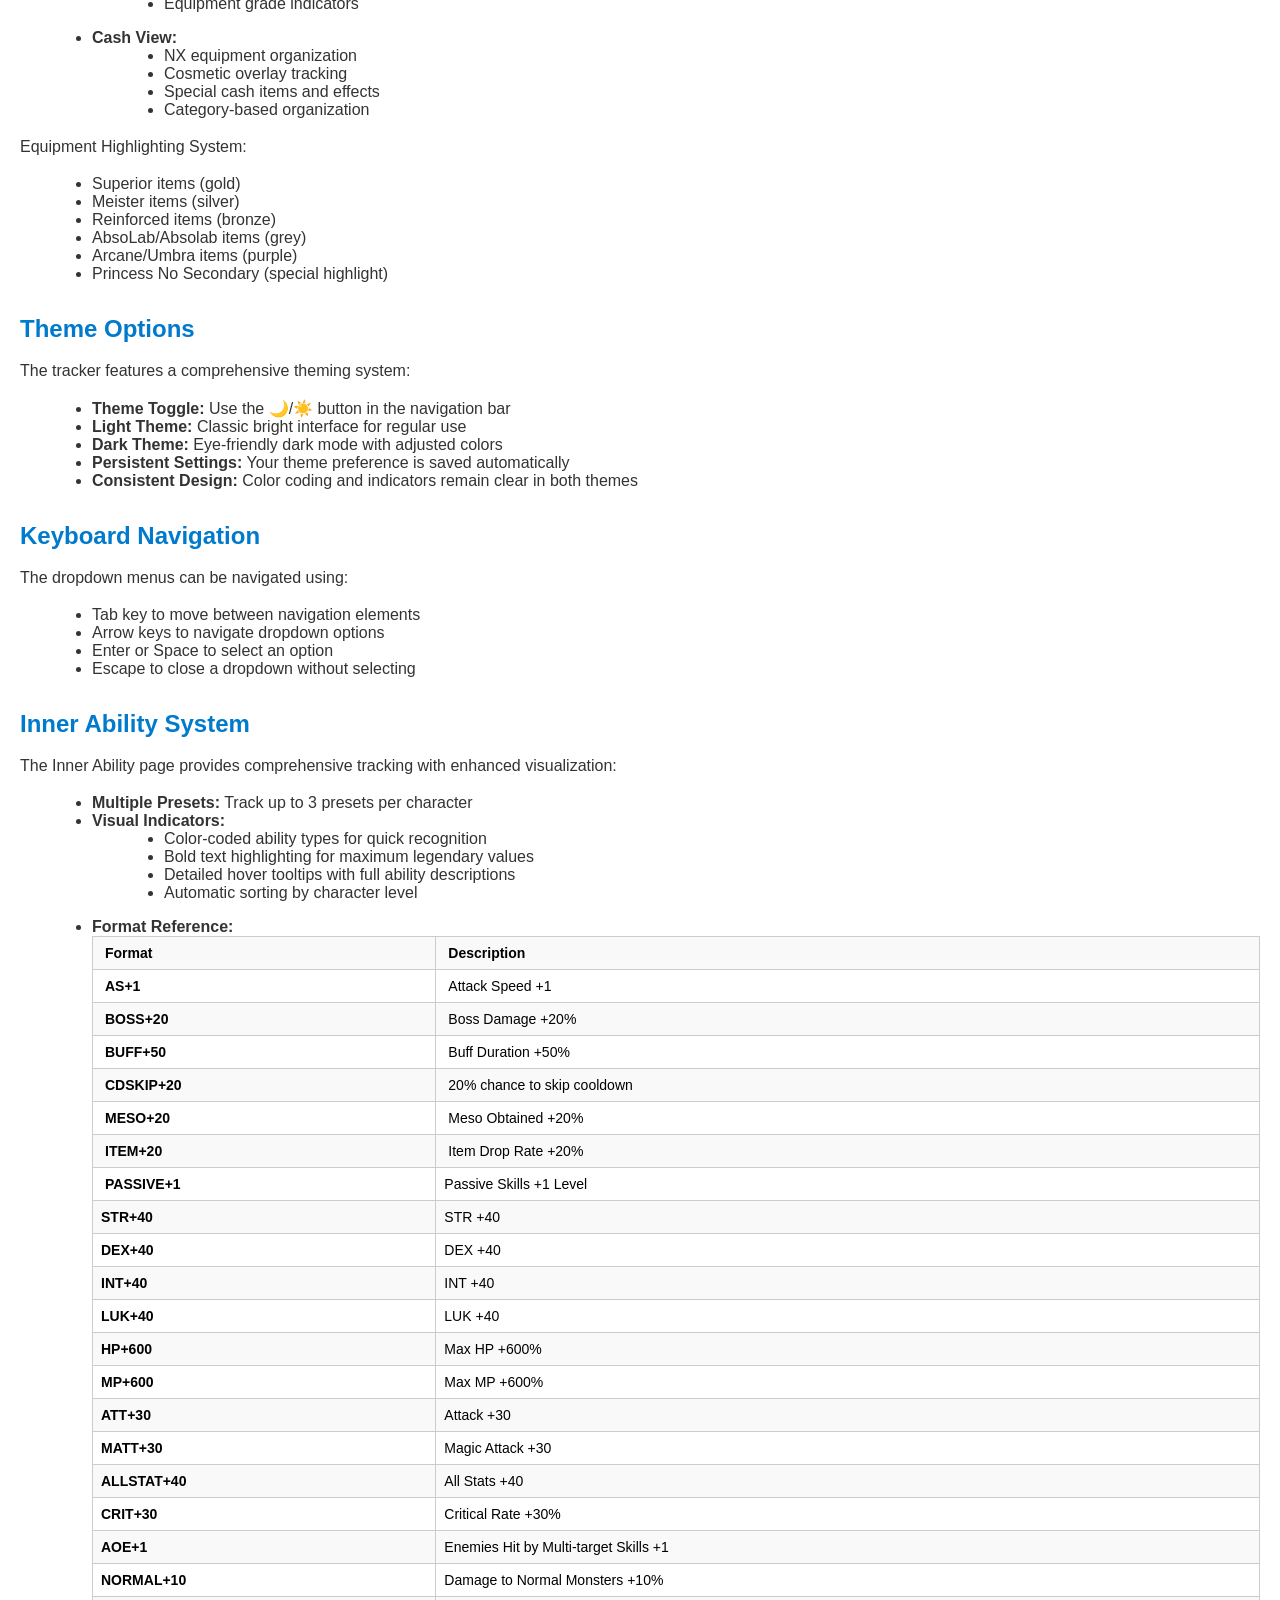
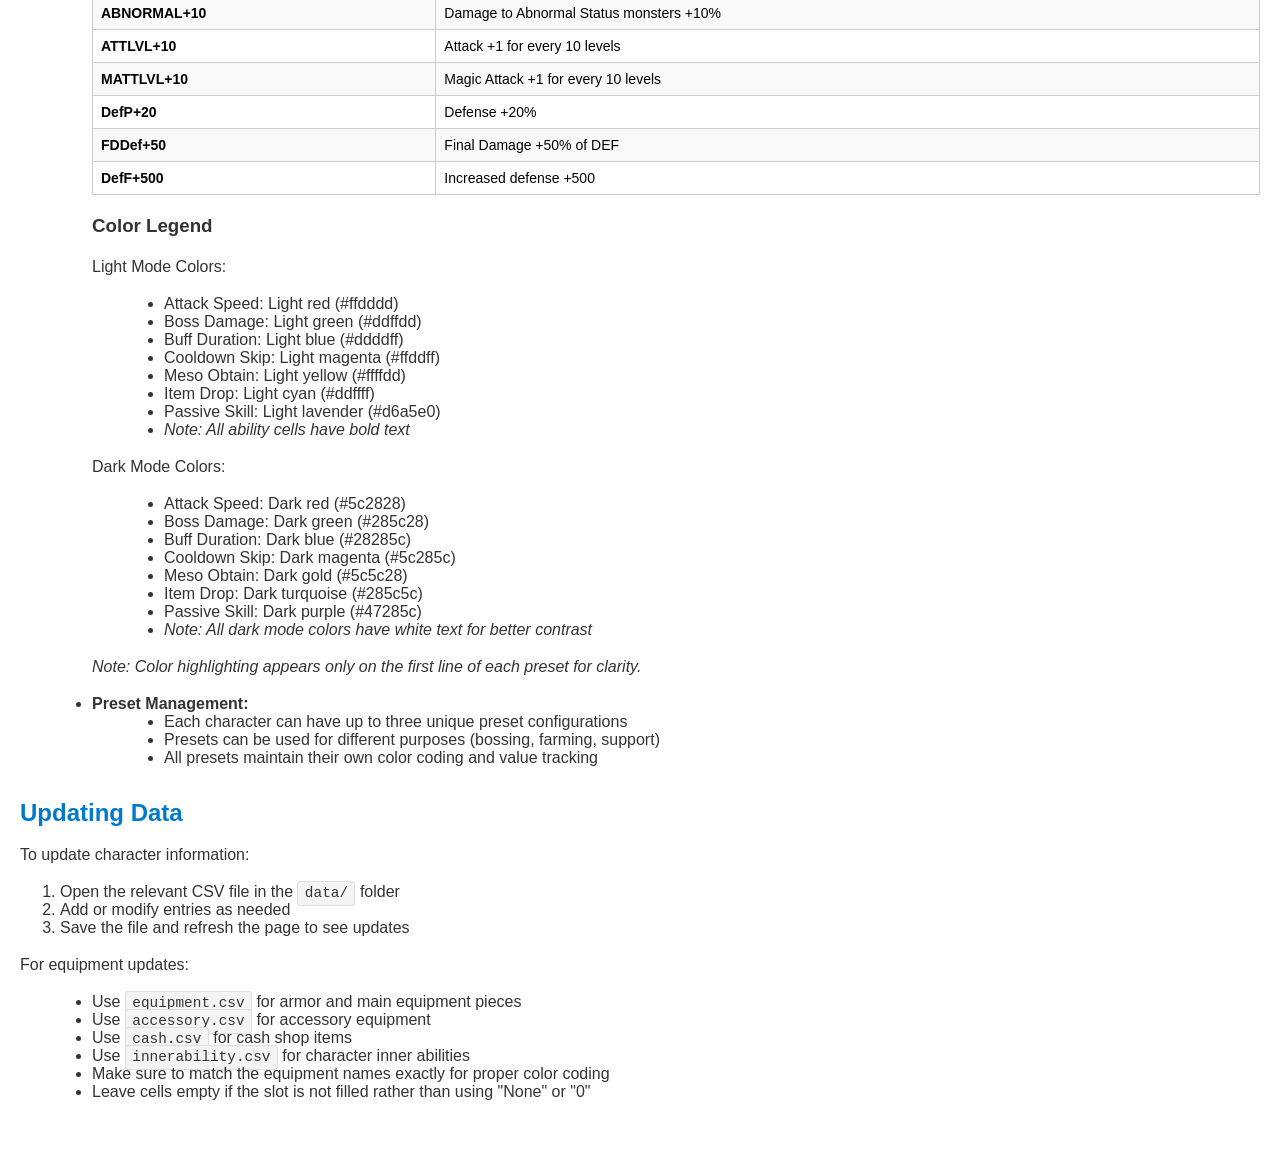
<file: Maple-Progression-Tracker/html/help.html>
<!DOCTYPE html>
<html lang="en">
<head>
    <meta charset="UTF-8"/>
    <meta content="width=device-width, initial-scale=1" name="viewport"/>
    <link href="../style/style.css" id="themeStylesheet" rel="stylesheet"/>
    <link href="../style/help.css" rel="stylesheet"/>
</head>
<body>
<div id="container">
    <h1>Help</h1>
    <div class="help-content" id="helpView">
        <div class="help-section">
            <h2>Overview</h2>
            <p>The MapleStory Account Tracker helps you monitor character progression across multiple aspects of the
                game:</p>
            <ul>
                <li>Character levels, job class, and basic information</li>
                <li>Symbol progression (Arcane and Sacred) with stat calculations</li>
                <li>Equipment tracking with set bonus indicators</li>
                <li>Inner Ability optimization with visual guides</li>
                <li>Cash shop item management</li>
                <li>Progress tracking and analysis</li>
            </ul>
        </div>

        <div class="help-section">
            <h2>Navigation</h2>
            <p>Use the navigation bar at the top to access different views:</p>
            <ul>
                <li><strong>Overview:</strong> Basic character information and symbol totals</li>
                <li><strong>Progression:</strong> Detailed character information including faction and class</li>
                <li><strong>Equipment ▼:</strong> Dropdown menu for equipment management</li>
                <li><strong>Inner Ability:</strong> Character inner ability lines for all presets
                    <ul>
                        <li><strong>Armor:</strong> Core equipment pieces (weapons, armor, etc.)</li>
                        <li><strong>Accessory:</strong> Additional equipment (rings, pendants, etc.)</li>
                        <li><strong>Cash:</strong> Cash shop items and NX equipment</li>
                    </ul>
                </li>
                <li><strong>Symbols ▼:</strong> Dropdown menu for symbol progression
                    <ul>
                        <li><strong>Arcane:</strong> Arcane Symbol levels</li>
                        <li><strong>Sacred:</strong> Sacred Symbol levels</li>
                    </ul>
                </li>
                <li><strong>Help:</strong> Documentation and usage guides (this page)</li>
            </ul>
        </div>

        <div class="help-section">
            <h2>Data Files</h2>
            <p>The tracker uses CSV files in the <code>data/</code> folder:</p>
            <ul>
                <li><code>account.csv</code>: Basic character information</li>
                <li><code>joblist.csv</code>: Job/class information</li>
                <li><code>arcane.csv</code>: Arcane Symbol levels</li>
                <li><code>sacred.csv</code>: Sacred Symbol levels</li>
                <li><code>equipment.csv</code>: Armor and main equipment tracking</li>
                <li><code>accessory.csv</code>: Accessory equipment tracking</li>
                <li><code>cash.csv</code>: Cash shop items</li>
            </ul>
        </div>

        <div class="help-section">
            <h2>Class Organization</h2>
            <p>Characters are organized by their archetypes with intuitive color coding and enhanced filtering:</p>
            <ul>
                <li><strong style="color: #e00000;">Warrior</strong></li>
                <li><strong style="color: #4dabf7;">Magician</strong></li>
                <li><strong style="color: #69db7c;">Archer</strong></li>
                <li><strong style="color: #da77f2;">Thief</strong></li>
                <li><strong style="color: #bc8f8f;">Pirate</strong></li>
            </ul>
            <p>The Progression view now includes:</p>
            <ul>
                <li>Sorting by level, class, or character name</li>
                <li>Filtering by class type or level range</li>
                <li>Visual indicators for main and secondary stats</li>
                <li>Progress tracking across all systems</li>
            </ul>
        </div>

        <div class="help-section">
            <h2>Equipment Features</h2>
            <p>Equipment tracking is organized into three specialized views with enhanced visualization:</p>
            <ul>
                <li><strong>Armor View:</strong>
                    <ul>
                        <li>Weapons and Secondary weapons with class-specific displays</li>
                        <li>Emblems and class-specific items</li>
                        <li>Main armor pieces with set tracking</li>
                        <li>Visual indicators for upgrade status</li>
                        <li>Tooltips showing detailed item information</li>
                    </ul>
                </li>
                <li><strong>Accessory View:</strong>
                    <ul>
                        <li>Face, Eye, and Ear accessories</li>
                        <li>Multiple ring and pendant slots with set indicators</li>
                        <li>Special items (Badge, Medal, Android Heart)</li>
                        <li>Set bonus tracking and visualization</li>
                        <li>Equipment grade indicators</li>
                    </ul>
                </li>
                <li><strong>Cash View:</strong>
                    <ul>
                        <li>NX equipment organization</li>
                        <li>Cosmetic overlay tracking</li>
                        <li>Special cash items and effects</li>
                        <li>Category-based organization</li>
                    </ul>
                </li>
            </ul>
            <p>Equipment Highlighting System:</p>
            <ul>
                <li>Superior items (gold)</li>
                <li>Meister items (silver)</li>
                <li>Reinforced items (bronze)</li>
                <li>AbsoLab/Absolab items (grey)</li>
                <li>Arcane/Umbra items (purple)</li>
                <li>Princess No Secondary (special highlight)</li>
            </ul>
        </div>

        <div class="help-section">
            <h2>Theme Options</h2>
            <p>The tracker features a comprehensive theming system:</p>
            <ul>
                <li><strong>Theme Toggle:</strong> Use the 🌙/☀️ button in the navigation bar</li>
                <li><strong>Light Theme:</strong> Classic bright interface for regular use</li>
                <li><strong>Dark Theme:</strong> Eye-friendly dark mode with adjusted colors</li>
                <li><strong>Persistent Settings:</strong> Your theme preference is saved automatically</li>
                <li><strong>Consistent Design:</strong> Color coding and indicators remain clear in both themes</li>
            </ul>
        </div>

        <div class="help-section">
            <h2>Keyboard Navigation</h2>
            <p>The dropdown menus can be navigated using:</p>
            <ul>
                <li>Tab key to move between navigation elements</li>
                <li>Arrow keys to navigate dropdown options</li>
                <li>Enter or Space to select an option</li>
                <li>Escape to close a dropdown without selecting</li>
            </ul>
        </div>

        <div class="help-section">
            <h2>Inner Ability System</h2>
            <p>The Inner Ability page provides comprehensive tracking with enhanced visualization:</p>
            <ul>
                <li><strong>Multiple Presets:</strong> Track up to 3 presets per character</li>
                <li><strong>Visual Indicators:</strong>
                    <ul>
                        <li>Color-coded ability types for quick recognition</li>
                        <li>Bold text highlighting for maximum legendary values</li>
                        <li>Detailed hover tooltips with full ability descriptions</li>
                        <li>Automatic sorting by character level</li>
                    </ul>
                </li>
                <li><strong>Format Reference:</strong>
                    <table class="ia-table data-table help-ia-table">
                        <tr>
                            <th>Format</th>
                            <th>Description</th>
                        </tr>
                        <tr>
                            <td class="attack-speed">AS+1</td>
                            <td>Attack Speed +1</td>
                        </tr>
                        <tr>
                            <td class="boss-damage">BOSS+20</td>
                            <td>Boss Damage +20%</td>
                        </tr>
                        <tr>
                            <td class="buff-duration">BUFF+50</td>
                            <td>Buff Duration +50%</td>
                        </tr>
                        <tr>
                            <td class="cooldown-skip">CDSKIP+20</td>
                            <td>20% chance to skip cooldown</td>
                        </tr>
                        <tr>
                            <td class="meso-obtain">MESO+20</td>
                            <td>Meso Obtained +20%</td>
                        </tr>
                        <tr>
                            <td class="item-drop">ITEM+20</td>
                            <td>Item Drop Rate +20%</td>
                        </tr>
                        <tr>
                            <td class="passive-skill">PASSIVE+1</td>
                            <td style="border: 1px solid #ccc; padding: 8px;">Passive Skills +1 Level</td>
                        </tr>
                        <tr>
                            <td style="border: 1px solid #ccc; padding: 8px;">STR+40</td>
                            <td style="border: 1px solid #ccc; padding: 8px;">STR +40</td>
                        </tr>
                        <tr>
                            <td style="border: 1px solid #ccc; padding: 8px;">DEX+40</td>
                            <td style="border: 1px solid #ccc; padding: 8px;">DEX +40</td>
                        </tr>
                        <tr>
                            <td style="border: 1px solid #ccc; padding: 8px;">INT+40</td>
                            <td style="border: 1px solid #ccc; padding: 8px;">INT +40</td>
                        </tr>
                        <tr>
                            <td style="border: 1px solid #ccc; padding: 8px;">LUK+40</td>
                            <td style="border: 1px solid #ccc; padding: 8px;">LUK +40</td>
                        </tr>
                        <tr>
                            <td style="border: 1px solid #ccc; padding: 8px;">HP+600</td>
                            <td style="border: 1px solid #ccc; padding: 8px;">Max HP +600%</td>
                        </tr>
                        <tr>
                            <td style="border: 1px solid #ccc; padding: 8px;">MP+600</td>
                            <td style="border: 1px solid #ccc; padding: 8px;">Max MP +600%</td>
                        </tr>
                        <tr>
                            <td style="border: 1px solid #ccc; padding: 8px;">ATT+30</td>
                            <td style="border: 1px solid #ccc; padding: 8px;">Attack +30</td>
                        </tr>
                        <tr>
                            <td style="border: 1px solid #ccc; padding: 8px;">MATT+30</td>
                            <td style="border: 1px solid #ccc; padding: 8px;">Magic Attack +30</td>
                        </tr>
                        <tr>
                            <td style="border: 1px solid #ccc; padding: 8px;">ALLSTAT+40</td>
                            <td style="border: 1px solid #ccc; padding: 8px;">All Stats +40</td>
                        </tr>
                        <tr>
                            <td style="border: 1px solid #ccc; padding: 8px;">CRIT+30</td>
                            <td style="border: 1px solid #ccc; padding: 8px;">Critical Rate +30%</td>
                        </tr>
                        <tr>
                            <td style="border: 1px solid #ccc; padding: 8px;">AOE+1</td>
                            <td style="border: 1px solid #ccc; padding: 8px;">Enemies Hit by Multi-target Skills +1</td>
                        </tr>
                        <tr>
                            <td style="border: 1px solid #ccc; padding: 8px;">NORMAL+10</td>
                            <td style="border: 1px solid #ccc; padding: 8px;">Damage to Normal Monsters +10%</td>
                        </tr>
                        <tr>
                            <td style="border: 1px solid #ccc; padding: 8px;">ABNORMAL+10</td>
                            <td style="border: 1px solid #ccc; padding: 8px;">Damage to Abnormal Status monsters +10%
                            </td>
                        </tr>
                        <tr>
                            <td style="border: 1px solid #ccc; padding: 8px;">ATTLVL+10</td>
                            <td style="border: 1px solid #ccc; padding: 8px;">Attack +1 for every 10 levels</td>
                        </tr>
                        <tr>
                            <td style="border: 1px solid #ccc; padding: 8px;">MATTLVL+10</td>
                            <td style="border: 1px solid #ccc; padding: 8px;">Magic Attack +1 for every 10 levels</td>
                        </tr>
                        <tr>
                            <td style="border: 1px solid #ccc; padding: 8px;">DefP+20</td>
                            <td style="border: 1px solid #ccc; padding: 8px;">Defense +20%</td>
                        </tr>
                        <tr>
                            <td style="border: 1px solid #ccc; padding: 8px;">FDDef+50</td>
                            <td style="border: 1px solid #ccc; padding: 8px;">Final Damage +50% of DEF</td>
                        </tr>
                        <tr>
                            <td style="border: 1px solid #ccc; padding: 8px;">DefF+500</td>
                            <td style="border: 1px solid #ccc; padding: 8px;">Increased defense +500</td>
                        </tr>
                    </table>
                    <h3>Color Legend</h3>
                    <p>Light Mode Colors:</p>
                    <ul>
                        <li>Attack Speed: Light red (#ffdddd)</li>
                        <li>Boss Damage: Light green (#ddffdd)</li>
                        <li>Buff Duration: Light blue (#ddddff)</li>
                        <li>Cooldown Skip: Light magenta (#ffddff)</li>
                        <li>Meso Obtain: Light yellow (#ffffdd)</li>
                        <li>Item Drop: Light cyan (#ddffff)</li>
                        <li>Passive Skill: Light lavender (#d6a5e0)</li>
                        <li><em>Note: All ability cells have bold text</em></li>
                    </ul>
                    <p>Dark Mode Colors:</p>
                    <ul>
                        <li>Attack Speed: Dark red (#5c2828)</li>
                        <li>Boss Damage: Dark green (#285c28)</li>
                        <li>Buff Duration: Dark blue (#28285c)</li>
                        <li>Cooldown Skip: Dark magenta (#5c285c)</li>
                        <li>Meso Obtain: Dark gold (#5c5c28)</li>
                        <li>Item Drop: Dark turquoise (#285c5c)</li>
                        <li>Passive Skill: Dark purple (#47285c)</li>
                        <li><em>Note: All dark mode colors have white text for better contrast</em></li>
                    </ul>
                    <p><em>Note: Color highlighting appears only on the first line of each preset for clarity.</em></p>
                </li>
                <li><strong>Preset Management:</strong>
                    <ul>
                        <li>Each character can have up to three unique preset configurations</li>
                        <li>Presets can be used for different purposes (bossing, farming, support)</li>
                        <li>All presets maintain their own color coding and value tracking</li>
                    </ul>
                </li>
            </ul>
        </div>

        <div class="help-section">
            <h2>Updating Data</h2>
            <p>To update character information:</p>
            <ol>
                <li>Open the relevant CSV file in the <code>data/</code> folder</li>
                <li>Add or modify entries as needed</li>
                <li>Save the file and refresh the page to see updates</li>
            </ol>
            <p>For equipment updates:</p>
            <ul>
                <li>Use <code>equipment.csv</code> for armor and main equipment pieces</li>
                <li>Use <code>accessory.csv</code> for accessory equipment</li>
                <li>Use <code>cash.csv</code> for cash shop items</li>
                <li>Use <code>innerability.csv</code> for character inner abilities</li>
                <li>Make sure to match the equipment names exactly for proper color coding</li>
                <li>Leave cells empty if the slot is not filled rather than using "None" or "0"</li>
            </ul>
        </div>
    </div>
</div>
<script src="../script/help.js" type="module"></script>
</body>
</html>
</file>
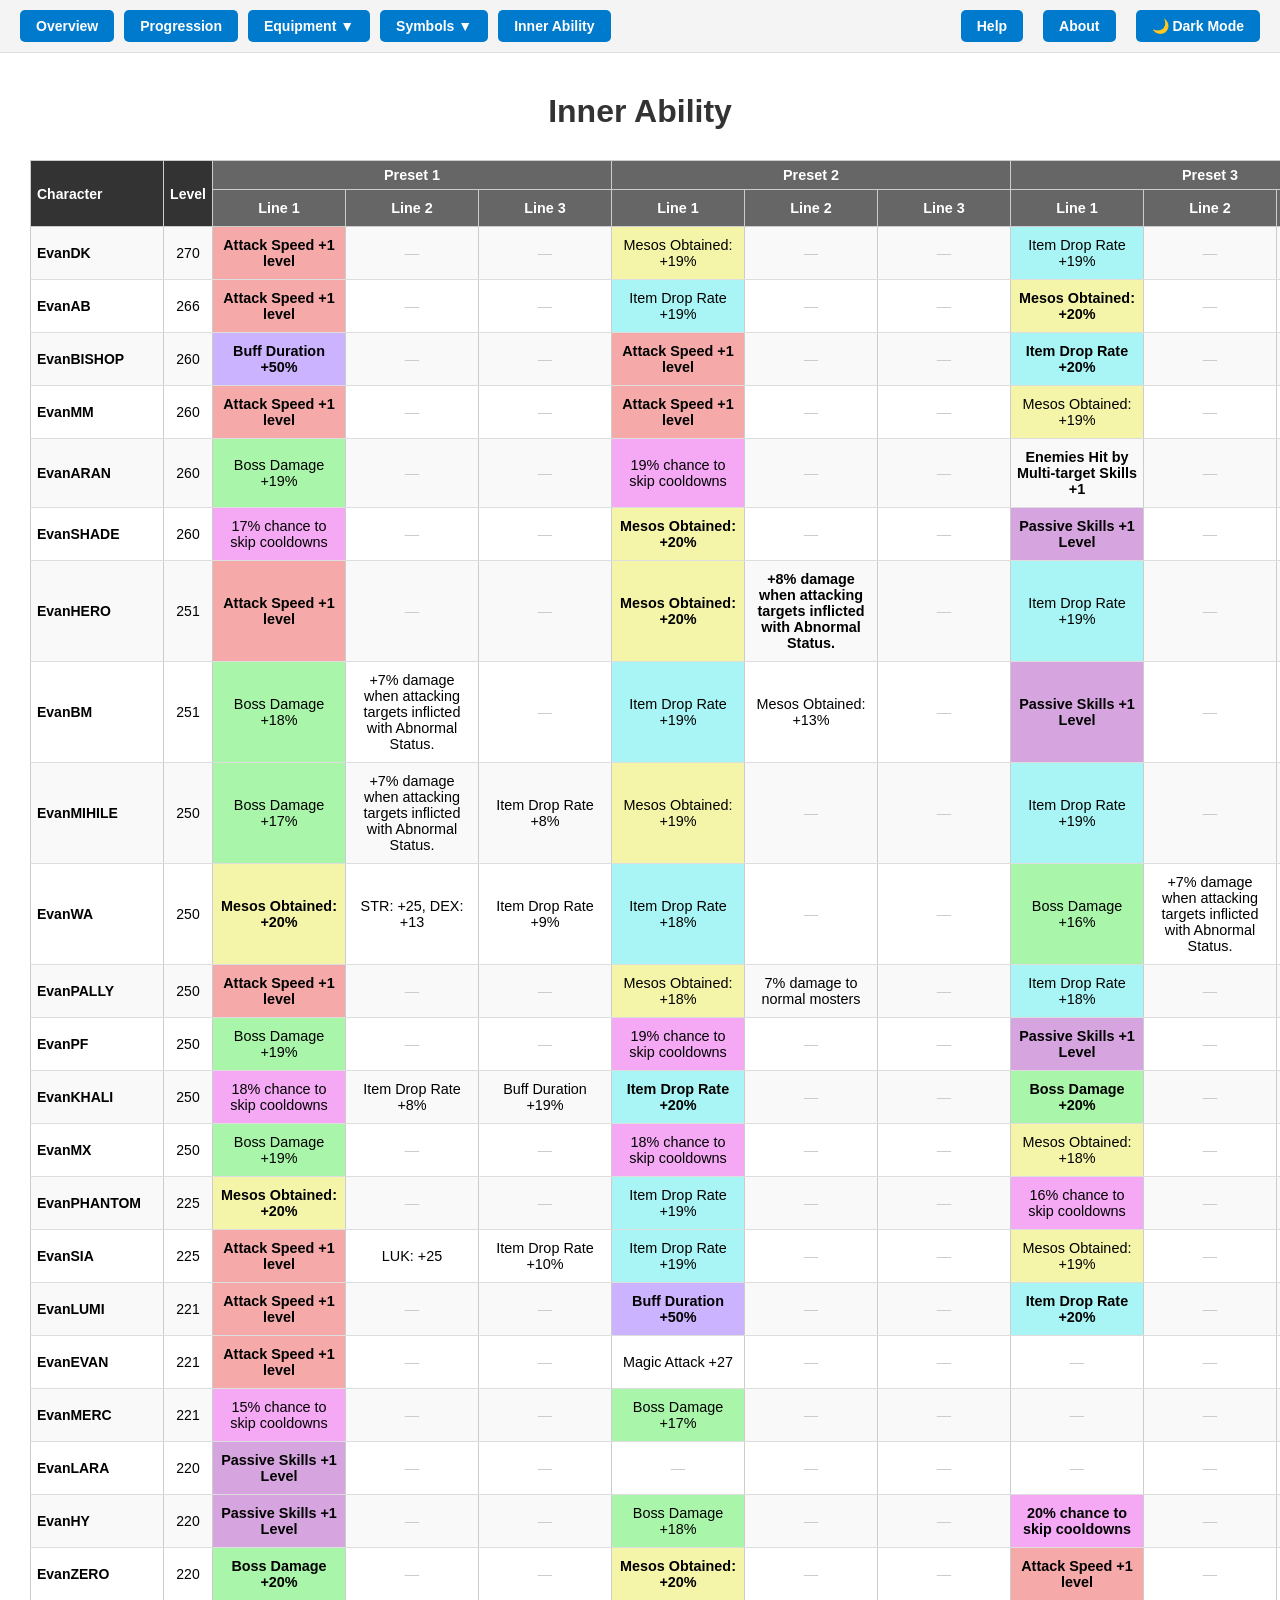
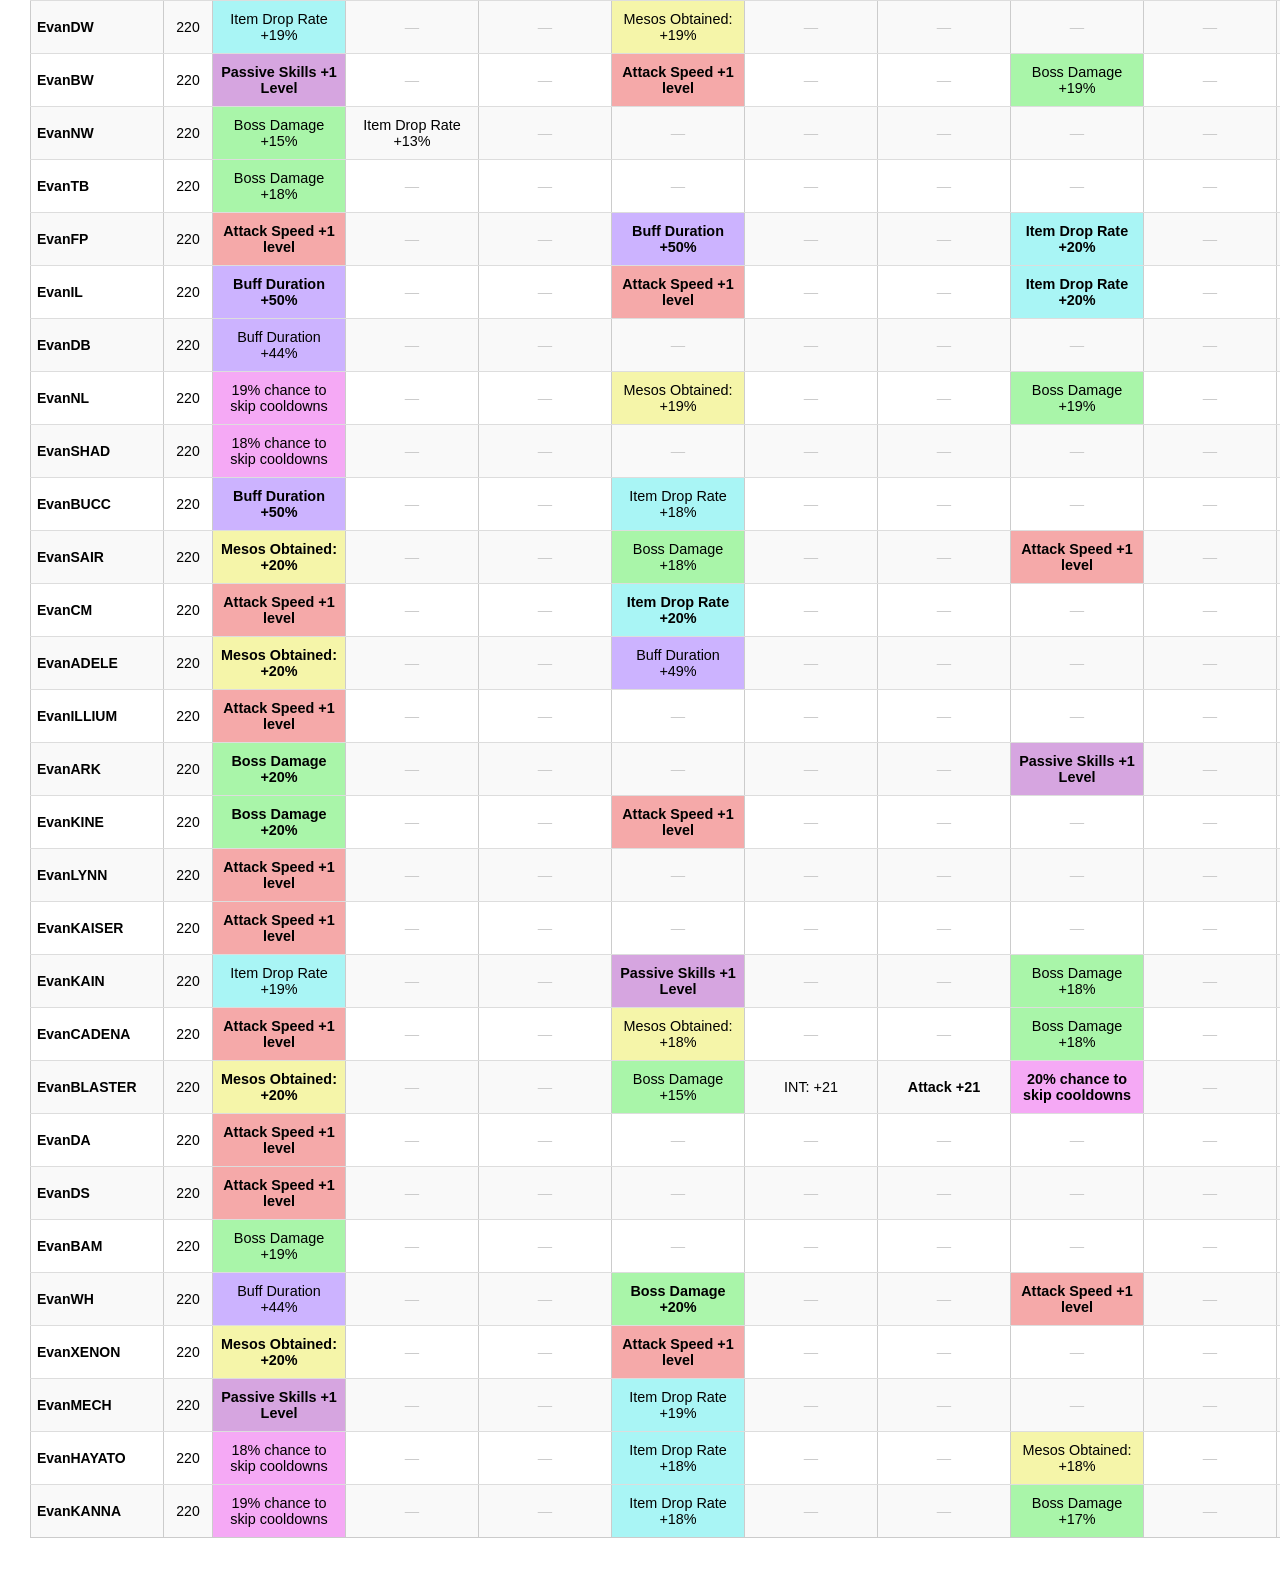
<file: Maple-Progression-Tracker/html/innerability.html>
<!DOCTYPE html>
<html lang="en">
<head>
    <meta charset="UTF-8"/>
    <meta content="width=device-width, initial-scale=1" name="viewport"/>
    <link href="../style/style.css" id="themeStylesheet" rel="stylesheet"/>
    <link href="../style/innerability.css" rel="stylesheet"/>
</head>
<body>
<div id="container">
    <h1>Inner Ability</h1>
    <div id="innerAbilityView">
        <table class="data-table ia-table" id="innerAbilityTable">
            <thead>
            <tr>
                <th rowspan="2">Character</th>
                <th rowspan="2">Level</th>
                <th class="preset-header" colspan="3">Preset 1</th>
                <th class="preset-header" colspan="3">Preset 2</th>
                <th class="preset-header" colspan="3">Preset 3</th>
            </tr>
            <tr>
                <th class="line-header">Line 1</th>
                <th class="line-header">Line 2</th>
                <th class="line-header">Line 3</th>
                <th class="line-header">Line 1</th>
                <th class="line-header">Line 2</th>
                <th class="line-header">Line 3</th>
                <th class="line-header">Line 1</th>
                <th class="line-header">Line 2</th>
                <th class="line-header">Line 3</th>
            </tr>
            </thead>
            <tbody></tbody>
        </table>
    </div>
</div>
<script src="../script/innerability.js" type="module"></script>
</body>
</html>
</file>
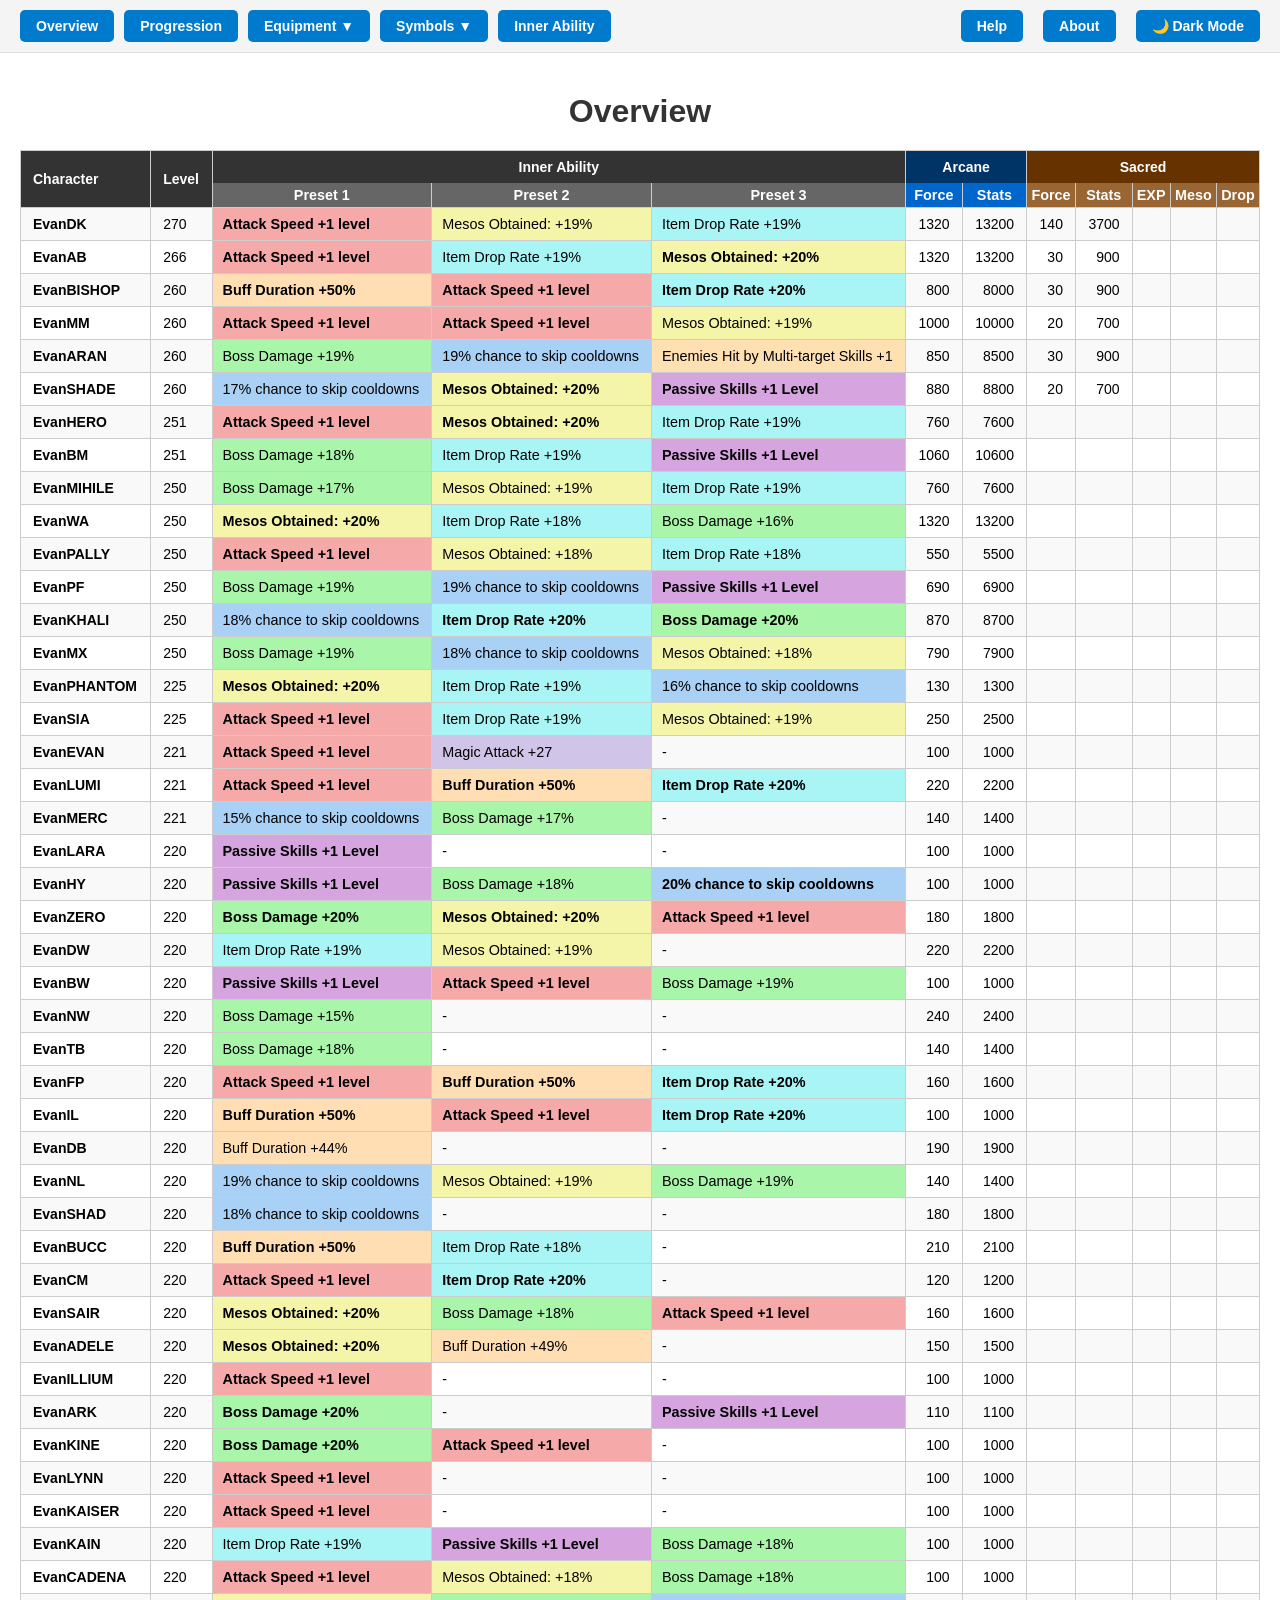
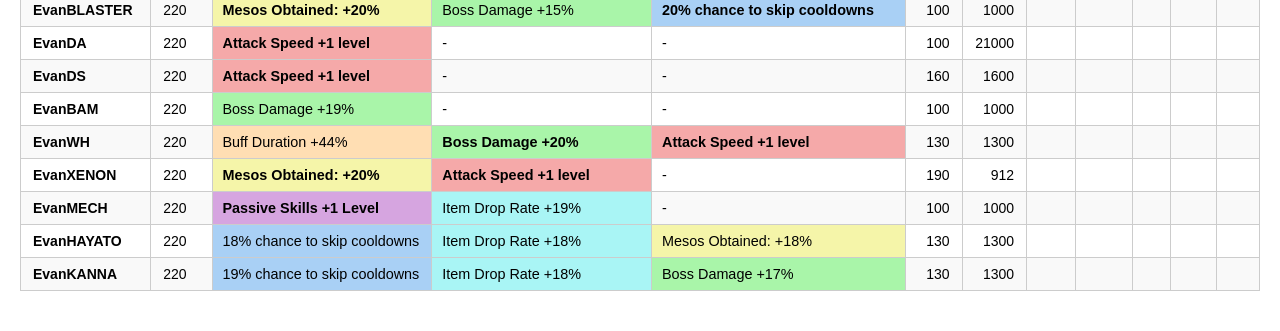
<file: Maple-Progression-Tracker/html/overview.html>
<!DOCTYPE html>
<html lang="en">
<head>
    <meta charset="UTF-8"/>
    <meta content="width=device-width, initial-scale=1" name="viewport"/>
    <link href="../style/style.css" id="themeStylesheet" rel="stylesheet"/>
    <link href="../style/innerability.css" rel="stylesheet"/>
    <link href="../style/overview-ia.css" rel="stylesheet"/>
    <link href="../style/overview-numeric.css" rel="stylesheet"/>
    <script>
        // Ensure dark mode works directly on this page
        document.addEventListener('DOMContentLoaded', function() {
            // Initialize theme state from localStorage first
            const savedDarkMode = localStorage.getItem('darkMode') === 'true';
            const themeLink = document.getElementById('themeStylesheet');
            
            // Apply the saved theme or default to light mode
            if (savedDarkMode) {
                document.body.classList.add('dark-mode');
                themeLink.href = '../style/style-dark.css';
            } else {
                document.body.classList.remove('dark-mode');
                themeLink.href = '../style/style.css';
            }
            
            // The dark mode toggle event listener is now handled in script.js
        });
    </script>
</head>
<body>
<div id="container">
    <h1>Overview</h1>
    <div id="overviewView">
        <table class="data-table" id="charTable">
            <thead></thead>
            <tbody></tbody>
        </table>
    </div>
</div>
<script src="../script/script.js" type="module"></script>
</body>
</html>
</file>
<file: style.css>
body {
  max-width: 600px;
  margin: 2rem auto;
  padding: 0 1rem;
  color: #222;
  background: #fefefe;
  line-height: 1.6;
}

h1, h2 {
  color: #0366d6;
}

a {
  color: #0366d6;
  text-decoration: none;
}

a:hover {
  text-decoration: underline;
}

.contact-icons img {
  vertical-align: middle;
  margin-left: 0.3rem;
  width: 24px;
  height: 24px;
}

.cv-links a {
  margin-right: 1rem;
}

/* Language switcher styles */
.language-switcher {
  text-align: right;
  margin-bottom: 1rem;
  border-bottom: 1px solid #eee;
  padding-bottom: 0.5rem;
}

.language-switcher select {
  padding: 0.25rem 0.5rem;
  border: 1px solid #ddd;
  border-radius: 4px;
  background: white;
  color: #222;
}

/* Loading state */
.loading {
  opacity: 0.6;
}
</file>
<file: Maple-Progression-Tracker/style/style.css>
/* Global light mode styles */
body {
    font-family: Arial, sans-serif;
    background-color: white;
    color: #333;
    margin: 0;
    padding: 0;
    min-height: 100vh;
}

#container {
    padding: 20px;
    min-height: 100vh;
}

/* Navigation bar */
#navbar {
    background-color: #f4f4f4;
    padding: 10px 20px;
    text-align: left;
    border-bottom: 1px solid #ddd;
    margin-bottom: 20px;
    display: flex;
    gap: 10px;
    justify-content: flex-start;
}

#navbar button {
    background-color: #007acc;
    color: white;
    border: none;
    padding: 8px 16px;
    border-radius: 5px;
    cursor: pointer;
    font-weight: bold;
    font-size: 14px;
    transition: background-color 0.3s ease;
}

#navbar button:hover {
    background-color: #005f99;
}

#darkModeToggle {
    margin-left: auto;
}

#helpBtn {
    margin-left: auto;
}

#aboutBtn {
    margin-left: 10px;
}

/* When help, about and dark mode buttons are present, only the first should have auto margin */
#aboutBtn + #darkModeToggle {
    margin-left: 10px;
}

/* Top navigation bar - keeping for backward compatibility */
#topNavbar {
    background-color: #f4f4f4;
    padding: 10px 20px;
    text-align: right;
    border-bottom: 1px solid #ddd;
    margin-bottom: 20px;
}

#topNavbar button {
    background-color: #007acc;
    color: white;
    border: none;
    padding: 8px 16px;
    border-radius: 5px;
    cursor: pointer;
    font-weight: bold;
    font-size: 14px;
    transition: background-color 0.3s ease;
}

#topNavbar button:hover {
    background-color: #005f99;
}

/* Symbol max styling for both arcane and sacred symbols */
.data-table td.symbol-max {
    background-color: #4caf50 !important;
    font-weight: bold !important;
}

h1 {
    margin-top: 0;
    text-align: center;
    margin-bottom: 20px;
}

/* View buttons */
#viewButtons {
    margin-bottom: 15px;
    text-align: center;
}

#viewButtons button {
    background-color: #007acc;
    color: white;
    border: none;
    margin: 0 5px;
    padding: 8px 14px;
    border-radius: 5px;
    cursor: pointer;
    font-weight: bold;
    font-size: 14px;
    transition: background-color 0.3s ease;
}

#viewButtons button:hover {
    background-color: #005f99;
}

/* Table common styles */
.data-table {
    width: 100%;
    border-collapse: collapse;
    margin-bottom: 20px;
}

.data-table th,
.data-table td {
    padding: 8px 12px;
    border: 1px solid #ccc;
    text-align: left;
    font-size: 14px;
    color: #000000;
}

/* First column should always be bold */
.data-table td:first-child,
.data-table th:first-child {
    font-weight: bold;
}

/* Header styles */
.data-table thead th {
    background-color: #333;
    color: white;
    font-weight: bold;
}

/* Alternating row colors */
.data-table tbody tr:nth-child(odd) {
    background-color: #f9f9f9;
}

.data-table tbody tr:nth-child(even) {
    background-color: white;
}

/* Hidden class for views */
.hidden {
    display: none;
}

/* Dropdown menu styles */
.dropdown {
    position: relative;
    display: inline-block;
}

.dropdown #equipmentBtn, .dropdown #symbolsBtn {
    height: 100%;
    margin: 0;
    background-color: #007acc;
    color: white;
    border: none;
    padding: 8px 16px;
    border-radius: 5px;
    cursor: pointer;
    font-weight: bold;
    font-size: 14px;
    transition: background-color 0.3s ease;
}

.dropdown {
    position: relative;
    display: inline-block;
}

.dropdown-content {
    display: none;
    position: absolute;
    min-width: 160px;
    z-index: 1;
    background-color: #f9f9f9;
    box-shadow: 0px 8px 16px 0px rgba(0, 0, 0, 0.2);
    border-radius: 5px;
    border: 1px solid #ddd;
}

.dropdown-content a {
    color: #333;
    padding: 12px 16px;
    text-decoration: none;
    display: block;
    font-weight: bold;
    font-size: 14px;
}

.dropdown-content a:hover {
    background-color: #f1f1f1;
}

.dropdown:hover .dropdown-content {
    display: block;
}

.dropdown:hover button {
    background-color: #005f99;
}

.symbol-max {
    background-color: #2e7d32; /* Dark Green */
    color: #ffffff;
}
</file>
<file: Maple-Progression-Tracker/style/about.css>
/* about page specific styles */

/* Light mode styles */
.about-section {
    margin-bottom: 2rem;
}

.about-section h2 {
    color: #007acc;
    margin-bottom: 1rem;
}

.about-section p {
    margin-bottom: 1rem;
    line-height: 1.5;
}

.about-section ul {
    list-style-type: disc;
    margin-left: 2rem;
    margin-bottom: 1rem;
}

code {
    background: #f4f4f4;
    color: #333;
    padding: 0.2rem 0.4rem;
    border-radius: 3px;
    font-family: 'Consolas', 'Monaco', monospace;
    font-size: 0.9em;
    border: 1px solid #ddd;
}

/* Dark mode styles */
body.dark-mode .about-section h2 {
    color: #3399ff;
}

body.dark-mode code {
    background: #2d2d2d;
    color: #e0e0e0;
    border-color: #444;
}
</file>
<file: Maple-Progression-Tracker/style/armor.css>
/* Equipment color classes - Light mode */
.equipment-root-abyss {
    background-color: #297fd5; /* Lighter Blue */
}

.equipment-deimos {
    background-color: #ff9800; /* Orange */
}

.equipment-evolving {
    background-color: #4caf50; /* Green */
}

.equipment-absolab {
    background-color: #757575; /* Grey */
}

.equipment-arcane {
    background-color: #9c27b0; /* Purple */
}

.equipment-princess-no {
    background-color: #29b6f6; /* Lighter Light Blue */
}

/* Equipment color classes - Dark mode */
body.dark-mode .equipment-root-abyss {
    background-color: #0d47a1; /* Darker Blue */
}

body.dark-mode .equipment-deimos {
    background-color: #e65100; /* Darker Orange */
}

body.dark-mode .equipment-evolving {
    background-color: #2e7d32; /* Darker Green */
}

body.dark-mode .equipment-absolab {
    background-color: #424242; /* Darker Grey */
}

body.dark-mode .equipment-arcane {
    background-color: #6a1b9a; /* Darker Purple */
}

body.dark-mode .equipment-princess-no {
    background-color: #0288d1; /* Darker Light Blue */
}
</file>
<file: Maple-Progression-Tracker/style/cash.css>
/* Cash Shop page specific styles */

/* Light mode styles */
.pet-snack-yes {
    background-color: #90ee90; /* Light green */
}

/* Dark mode styles */
body.dark-mode .pet-snack-yes {
    background-color: #2d632d; /* Dark green */
}
</file>
<file: Maple-Progression-Tracker/style/grandsacred.css>
.info-panel {
    background-color: #f8f9fa;
    border-radius: 8px;
    padding: 15px;
    margin-bottom: 20px;
    box-shadow: 0 2px 4px rgba(0, 0, 0, 0.1);
}

.info-panel h2 {
    margin-top: 0;
    color: #333;
    border-bottom: 1px solid #ddd;
    padding-bottom: 10px;
}

.info-content {
    padding: 10px 0;
}

.info-content h3 {
    margin-top: 15px;
    margin-bottom: 5px;
    color: #555;
}

.info-content ul {
    padding-left: 20px;
}

.info-content li {
    margin-bottom: 5px;
}

.symbol-max {
    background-color: #dff0d8;
    color: #3c763d;
    font-weight: bold;
}

/* Dark mode support */
:root[data-theme="dark"] .info-panel {
    background-color: #2a2a2a;
    box-shadow: 0 2px 4px rgba(0, 0, 0, 0.3);
}

:root[data-theme="dark"] .info-panel h2 {
    color: #e0e0e0;
    border-bottom: 1px solid #444;
}

:root[data-theme="dark"] .info-content h3 {
    color: #bbb;
}

:root[data-theme="dark"] .symbol-max {
    background-color: #2d4623;
    color: #a0c997;
}
</file>
<file: Maple-Progression-Tracker/style/help.css>
/* Help page specific styles */

/* Light mode styles */
.help-section {
    margin-bottom: 2rem;
}

.help-section h2 {
    color: #007acc;
    margin-bottom: 1rem;
}

.help-section p {
    margin-bottom: 1rem;
    line-height: 1.5;
}

.help-section ul {
    list-style-type: disc;
    margin-left: 2rem;
    margin-bottom: 1rem;
}

code {
    background: #f4f4f4;
    color: #333;
    padding: 0.2rem 0.4rem;
    border-radius: 3px;
    font-family: 'Consolas', 'Monaco', monospace;
    font-size: 0.9em;
    border: 1px solid #ddd;
}

/* Dark mode styles */
body.dark-mode .help-section h2 {
    color: #3399ff;
}

body.dark-mode code {
    background: #2d2d2d;
    color: #e0e0e0;
    border-color: #444;
}
</file>
<file: Maple-Progression-Tracker/style/innerability.css>
/* Inner Ability Table Specific Styles */

/* Table cell styles */
.ia-table th,
.ia-table td {
    text-align: center;
    padding: 8px 6px;
    word-break: break-word;
    hyphens: auto;
}

/* Make IGN column responsive but prioritized */
.ia-table th:first-child,
.ia-table td:first-child {
    text-align: left;
    width: auto;
    min-width: 120px;
}

/* Level column compact */
.ia-table th:nth-child(2),
.ia-table td:nth-child(2) {
    width: auto;
    min-width: 40px;
    padding-left: 4px;
    padding-right: 4px;
}

/* Inner ability columns - natural distribution with increased width for full descriptions */
.ia-table td:not(:first-child):not(:nth-child(2)),
.ia-table th:not(:first-child):not(:nth-child(2)) {
    width: auto;
    min-width: 120px; /* Increased from 80px to accommodate longer text */
    font-size: 0.9em; /* Slightly smaller font to fit more text */
}

/* Add some minimal padding for all cells */
.ia-table td,
.ia-table th {
    padding: 10px 6px;
    border: 1px solid #ccc;
}

/* Style preset header row */
.data-table.ia-table th.preset-header {
    font-weight: bold;
    background-color: #666666;
    color: white;
    border-bottom: none;
    padding: 6px 8px;
    text-align: center;
}

/* Inner ability table view layout */
#innerAbilityView {
    margin-top: 20px;
    padding: 0 10px;
}

#innerAbilityTable {
    margin: 30px auto;
    border-collapse: collapse;
    width: 100%;
    table-layout: auto;
}

/* Add horizontal lines between characters for better readability */
.ia-table tr:not(:last-child) td {
    border-bottom: 1px solid #ddd;
}

/* Style for the line header cells (Line 1, Line 2, Line 3) */
.ia-table th.line-header {
    font-size: 0.9em;
    background-color: #666666;
    color: white;
    font-weight: bold;
    text-align: center;
}

/* Empty cells styling */
.ia-table td:empty::after {
    content: "—";
    color: #ccc;
}

/* Legend Styles */
.legend-container {
    margin-top: 30px;
    padding: 15px;
    border: 1px solid #ddd;
    border-radius: 5px;
    background-color: #f9f9f9;
}

.legend-container h3 {
    margin-top: 0;
    margin-bottom: 15px;
    font-size: 1.1em;
}

.legend-grid {
    display: grid;
    grid-template-columns: repeat(auto-fill, minmax(200px, 1fr));
    gap: 10px;
}

.legend-item {
    display: flex;
    align-items: center;
    font-size: 0.9em;
}

/* Inner Ability cell colors - only for first line of each preset */
.ia-table td:nth-child(3).ability-as,
.ia-table td:nth-child(6).ability-as,
.ia-table td:nth-child(9).ability-as {
    background-color: #f5a9a9;
}

.ia-table td:nth-child(3).ability-boss,
.ia-table td:nth-child(6).ability-boss,
.ia-table td:nth-child(9).ability-boss {
    background-color: #a9f5a9;
}

.ia-table td:nth-child(3).ability-cdskip,
.ia-table td:nth-child(6).ability-cdskip,
.ia-table td:nth-child(9).ability-cdskip {
    background-color: #f5a9f5;
}

.ia-table td:nth-child(3).ability-meso,
.ia-table td:nth-child(6).ability-meso,
.ia-table td:nth-child(9).ability-meso {
    background-color: #f5f5a9;
}

.ia-table td:nth-child(3).ability-item,
.ia-table td:nth-child(6).ability-item,
.ia-table td:nth-child(9).ability-item {
    background-color: #a9f5f5;
}

.ia-table td:nth-child(3).ability-passive,
.ia-table td:nth-child(6).ability-passive,
.ia-table td:nth-child(9).ability-passive {
    background-color: #d6a5e0;
}

.ia-table td:nth-child(3).ability-buff,
.ia-table td:nth-child(6).ability-buff,
.ia-table td:nth-child(9).ability-buff {
    background-color: #ccb3ff;
}

/* Tooltip styling */
.ia-table td[title] {
    cursor: help;
    position: relative;
}

/* Style for cells with max legendary values */

/* Make tooltips more visible */
[title] {
    cursor: help;
}

.note {
    margin-top: 15px;
    font-size: 0.85em;
    font-style: italic;
    color: #666;
}

.description {
    margin-bottom: 20px;
    color: #555;
}

/* Header styling */
#innerAbilityView h2 {
    margin-bottom: 10px;
}

/* Dark Mode Styles */
body.dark-mode .ia-table th.preset-header {
    background-color: #ccc;
    color: #000000;
    border-bottom: none;
}

body.dark-mode .ia-table th.line-header {
    background-color: #f0f0f0;
    color: #000000;
    font-weight: bold;
}

body.dark-mode .ia-table td,
body.dark-mode .ia-table th {
    border: 1px solid #ccc;
}

body.dark-mode .ia-table td:empty::after {
    color: #555;
}

/* Dark mode inner ability colors - only for first line of each preset */
/* Attack Speed - Deep Red */
body.dark-mode .ia-table td:nth-child(3).ability-as,
body.dark-mode .ia-table td:nth-child(6).ability-as,
body.dark-mode .ia-table td:nth-child(9).ability-as {
    background-color: #8B0000;
}

/* Boss Damage - Forest Green */
body.dark-mode .ia-table td:nth-child(3).ability-boss,
body.dark-mode .ia-table td:nth-child(6).ability-boss,
body.dark-mode .ia-table td:nth-child(9).ability-boss {
    background-color: #228B22;
}

/* Cooldown Skip - Royal Blue */
body.dark-mode .ia-table td:nth-child(3).ability-cdskip,
body.dark-mode .ia-table td:nth-child(6).ability-cdskip,
body.dark-mode .ia-table td:nth-child(9).ability-cdskip {
    background-color: #4169E1;
}

/* Meso Obtain - Golden Brown */
body.dark-mode .ia-table td:nth-child(3).ability-meso,
body.dark-mode .ia-table td:nth-child(6).ability-meso,
body.dark-mode .ia-table td:nth-child(9).ability-meso {
    background-color: #B8860B;
}

/* Item Drop - Teal */
body.dark-mode .ia-table td:nth-child(3).ability-item,
body.dark-mode .ia-table td:nth-child(6).ability-item,
body.dark-mode .ia-table td:nth-child(9).ability-item {
    background-color: #008080;
}

/* Passive Skill - Deep Purple */
body.dark-mode .ia-table td:nth-child(3).ability-passive,
body.dark-mode .ia-table td:nth-child(6).ability-passive,
body.dark-mode .ia-table td:nth-child(9).ability-passive {
    background-color: #800080;
}

/* Buff Duration - Deep Orange */
body.dark-mode .ia-table td:nth-child(3).ability-buff,
body.dark-mode .ia-table td:nth-child(6).ability-buff,
body.dark-mode .ia-table td:nth-child(9).ability-buff {
    background-color: #D35400;
}

/* Dark mode text colors */
body.dark-mode .note {
    color: #aaa;
}

body.dark-mode .description {
    color: #bbb;
}
</file>
<file: Maple-Progression-Tracker/style/overview-ia.css>
/* Overview Inner Ability Styling */

/* Overview Headers Styling */

/* Preset header styling - second row */
#charTable thead tr:nth-child(2) th.preset-header {
    background-color: #666666;
    color: white;
    font-weight: bold;
    text-align: center;
    padding: 4px;
    font-size: 0.9em;
    border-top: none;
}

/* Inner Ability header styling - first row */
#charTable thead tr:nth-child(1) th:nth-child(3) {
    background-color: #333;
    color: white;
    font-weight: bold;
    text-align: center;
    border-bottom: none;
}

/* Arcane header styling - first row */
#charTable thead tr:nth-child(1) th:nth-child(6) {
    background-color: #003366;
    color: white;
    font-weight: bold;
    text-align: center;
    border-bottom: none;
}

/* Arcane header styling - second row */
#charTable thead tr:nth-child(2) th.arcane-header {
    background-color: #0066cc;
    color: white;
    font-weight: bold;
    text-align: center;
    padding: 4px;
    font-size: 0.9em;
    border-top: none;
}

/* Sacred header styling - first row */
#charTable thead tr:nth-child(1) th:nth-child(7) {
    background-color: #663300;
    color: white;
    font-weight: bold;
    text-align: center;
    border-bottom: none;
}

/* Sacred header styling - second row */
#charTable thead tr:nth-child(2) th.sacred-header {
    background-color: #996633;
    color: white;
    font-weight: bold;
    text-align: center;
    padding: 4px;
    font-size: 0.9em;
    border-top: none;
}

/* Dark mode styling */
body.dark-mode #charTable thead tr:nth-child(2) th.preset-header {
    background-color: #777777;
    color: black;
}

body.dark-mode #charTable thead tr:nth-child(2) th.arcane-header {
    background-color: #66aaff;
    color: black;
}

body.dark-mode #charTable thead tr:nth-child(2) th.sacred-header {
    background-color: #bb8855;
    color: black;
}

body.dark-mode #charTable thead tr:nth-child(1) th:nth-child(3) {
    background-color: #999999;
    color: black;
}

body.dark-mode #charTable thead tr:nth-child(1) th:nth-child(6) {
    background-color: #99ccff;
    color: black;
}

body.dark-mode #charTable thead tr:nth-child(1) th:nth-child(7) {
    background-color: #cc9966;
    color: black;
}

/* Coloring for Inner Ability cells on overview page */
#charTable td.ability-as {
    background-color: #f5a9a9;
}

#charTable td.ability-boss {
    background-color: #a9f5a9;
}

#charTable td.ability-cdskip {
    background-color: #a9d0f5;
}

#charTable td.ability-meso {
    background-color: #f5f5a9;
}

#charTable td.ability-item {
    background-color: #a9f5f5;
}

#charTable td.ability-passive {
    background-color: #d6a5e0;
}

#charTable td.ability-buff {
    background-color: #ffdeb3;
}

/* Additional ability classes */
#charTable td.ability-str,
#charTable td.ability-dex,
#charTable td.ability-int,
#charTable td.ability-luk,
#charTable td.ability-hp,
#charTable td.ability-mp,
#charTable td.ability-allstat {
    background-color: #e0e0e0;
}

#charTable td.ability-att,
#charTable td.ability-matt,
#charTable td.ability-damage,
#charTable td.ability-crit {
    background-color: #d1c4e9;
}

#charTable td.ability-abnormal,
#charTable td.ability-normal,
#charTable td.ability-aoe {
    background-color: #ffe0b2;
}

/* Dark Mode Colors */
body.dark-mode #charTable td.ability-as {
    background-color: #8B0000;
    color: white;
}

body.dark-mode #charTable td.ability-boss {
    background-color: #228B22;
    color: white;
}

body.dark-mode #charTable td.ability-cdskip {
    background-color: #4169E1;
    color: white;
}

body.dark-mode #charTable td.ability-meso {
    background-color: #B8860B;
    color: white;
}

body.dark-mode #charTable td.ability-item {
    background-color: #008080;
    color: white;
}

body.dark-mode #charTable td.ability-passive {
    background-color: #800080;
    color: white;
}

body.dark-mode #charTable td.ability-buff {
    background-color: #D35400;
    color: white;
}

/* Additional ability classes for dark mode */
body.dark-mode #charTable td.ability-str,
body.dark-mode #charTable td.ability-dex,
body.dark-mode #charTable td.ability-int,
body.dark-mode #charTable td.ability-luk,
body.dark-mode #charTable td.ability-hp,
body.dark-mode #charTable td.ability-mp,
body.dark-mode #charTable td.ability-allstat {
    background-color: #555555;
    color: white;
}

body.dark-mode #charTable td.ability-att,
body.dark-mode #charTable td.ability-matt,
body.dark-mode #charTable td.ability-damage,
body.dark-mode #charTable td.ability-crit {
    background-color: #663399;
    color: white;
}

body.dark-mode #charTable td.ability-abnormal,
body.dark-mode #charTable td.ability-normal,
body.dark-mode #charTable td.ability-aoe {
    background-color: #996600;
    color: white;
}

/* Inner ability column text alignment */
#charTable td:nth-child(3),
#charTable td:nth-child(4),
#charTable td:nth-child(5) {
    text-align: left;
    padding: 8px 10px;
    min-width: 180px;
    max-width: 250px;
    font-weight: normal;
    font-size: 0.9em;
    white-space: nowrap;
    overflow: hidden;
    text-overflow: ellipsis;
}
</file>
<file: Maple-Progression-Tracker/style/overview-numeric.css>
/* Numeric cell alignment */
#charTable td:nth-child(6),  /* Arcane Force */
#charTable td:nth-child(7),  /* Arcane Stats */
#charTable td:nth-child(8),  /* Sacred Force */
#charTable td:nth-child(9),  /* Sacred Stats */
#charTable td:nth-child(10), /* EXP */
#charTable td:nth-child(11), /* Meso */
#charTable td:nth-child(12), /* Drop */
#charTable td.numeric-cell {
    text-align: right;
    padding-right: 12px;
}

/* Group header styling for all sections */
#charTable thead tr:first-child th.ia-group-header {
    background-color: #333;
    color: white;
    font-weight: bold;
    text-align: center !important;
    border-bottom: none;
}

#charTable thead tr:first-child th.arcane-group-header {
    background-color: #003366;
    color: white;
    font-weight: bold;
    text-align: center !important;
    border-bottom: none;
}

#charTable thead tr:first-child th.sacred-group-header {
    background-color: #663300;
    color: white;
    font-weight: bold;
    text-align: center !important;
    border-bottom: none;
}

/* Dark mode styling for group headers */
body.dark-mode #charTable thead tr:first-child th.ia-group-header {
    background-color: #999999;
    color: black;
}

body.dark-mode #charTable thead tr:first-child th.arcane-group-header {
    background-color: #99ccff;
    color: black;
}

body.dark-mode #charTable thead tr:first-child th.sacred-group-header {
    background-color: #cc9966;
    color: black;
}
</file>
